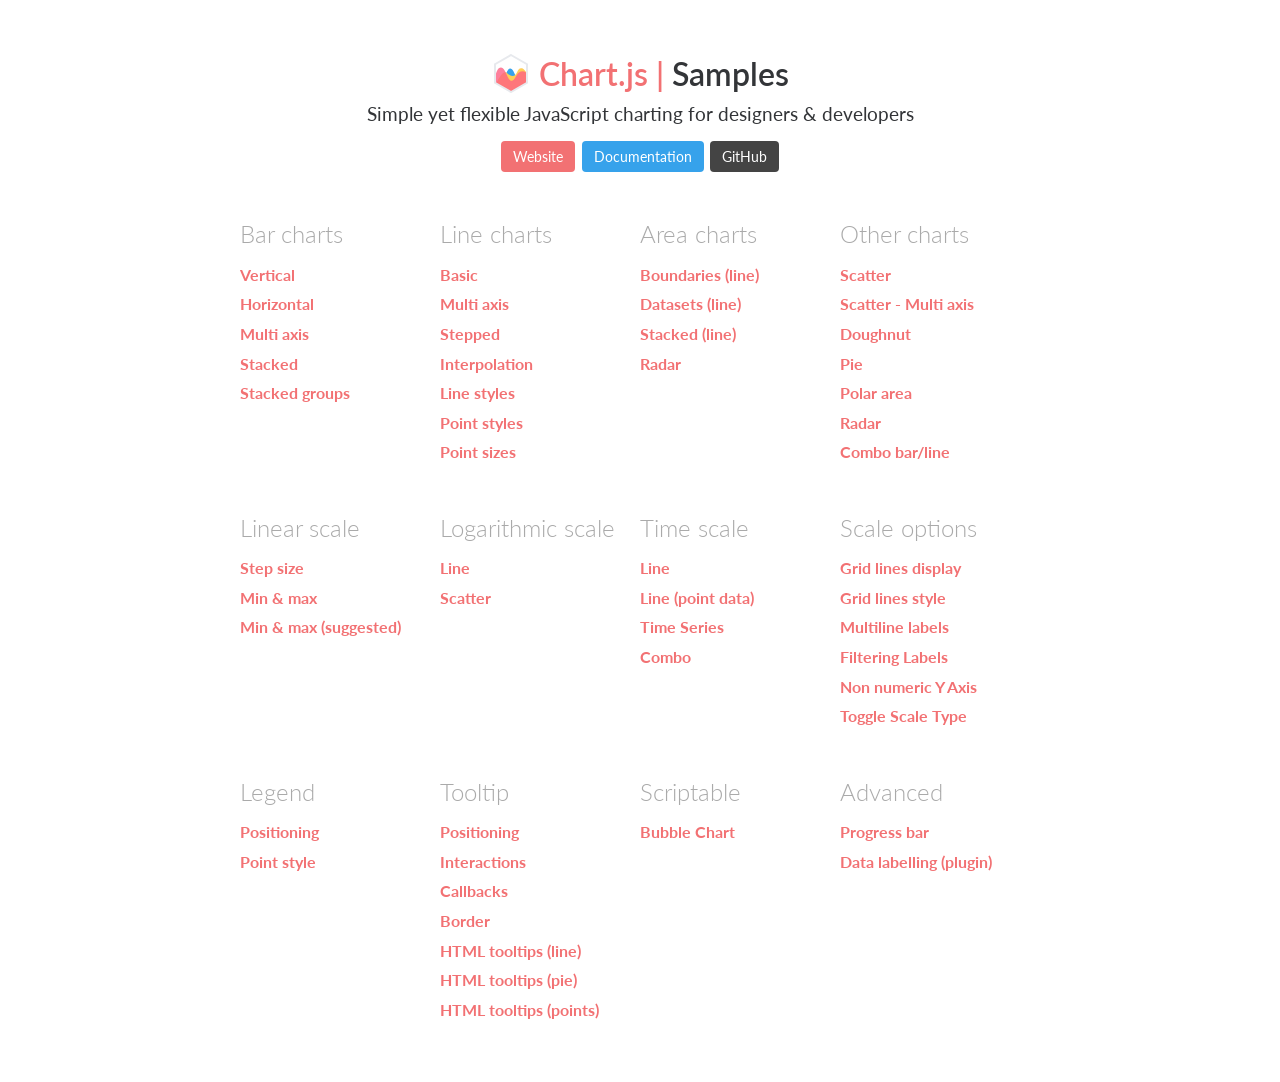
<file: Chartjs/samples/index.html>
<!DOCTYPE html>
<html lang="en-US">
<head>
	<meta charset="utf-8">
	<meta http-equiv="X-UA-Compatible" content="IE=Edge">
	<meta name="viewport" content="width=device-width, initial-scale=1">
	<link rel="stylesheet" type="text/css" href="style.css">
	<link rel="icon" href="favicon.ico">
	<script src="samples.js"></script>
	<script src="utils.js"></script>
	<title>Chart.js samples</title>
</head>
<body>
	<div class="content">
		<div class="header">
			<div class="chartjs-title">Samples</div>
			<div class="chartjs-caption">Simple yet flexible JavaScript charting for designers &amp; developers</div>
			<div class="chartjs-links">
				<a class="btn btn-chartjs" href="http://www.chartjs.org">Website</a>
				<a class="btn btn-docs" href="http://www.chartjs.org/docs">Documentation</a>
				<a class="btn btn-gh" href="https://github.com/chartjs/Chart.js">GitHub</a>
			</div>
		</div>

		<div id="categories" class="samples-categories"></div>
	</div>

	<script>
		function createCategory(item) {
			var el = document.createElement('div');
			el.className = 'samples-category';
			el.innerHTML =
				'<div class="title">' + item.title + '</div>' +
				'<div class="items"></div>';
			return el;
		}

		function createEntry(item) {
			var el = document.createElement('div');
			el.className = 'samples-entry';
			el.innerHTML = '<a class="title" href="' + item.path + '">' + item.title + '</a>';
			return el;
		}

		var categories = document.getElementById('categories');
		Samples.items.forEach(function(item) {
			var category = createCategory(item);
			var children = category.getElementsByClassName('items')[0];

			(item.items || []).forEach(function(item2) {
				children.appendChild(createEntry(item2));
			});

			categories.appendChild(category);
		});
	</script>
</body>
</html>
</file>
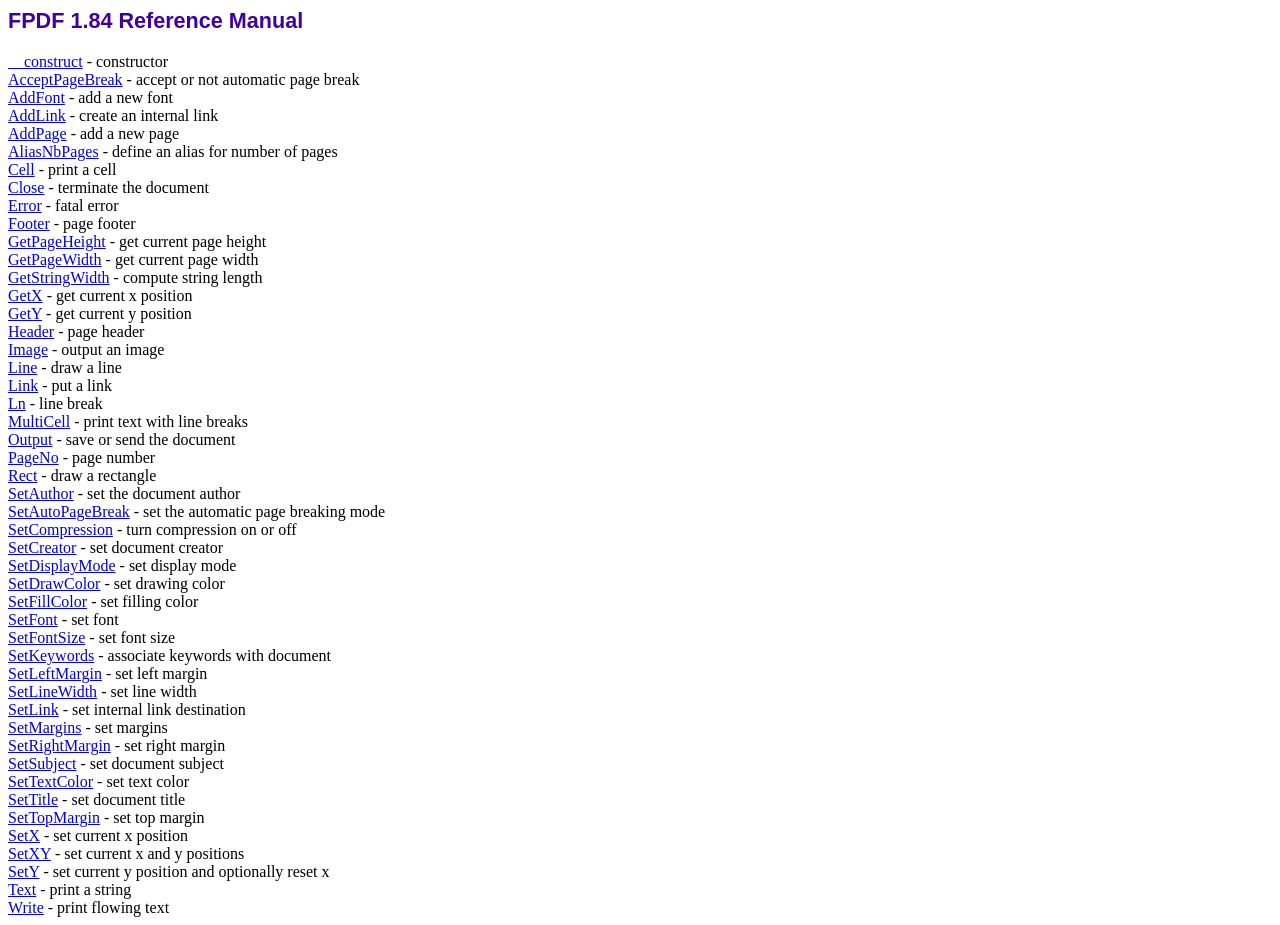
<file: library/doc/index.htm>
<!DOCTYPE html PUBLIC "-//W3C//DTD HTML 4.01 Transitional//EN">
<html>
<head>
<meta http-equiv="Content-Type" content="text/html; charset=ISO-8859-1">
<title>FPDF 1.84 Reference Manual</title>
<link type="text/css" rel="stylesheet" href="../fpdf.css">
</head>
<body>
<h1>FPDF 1.84 Reference Manual</h1>
<a href="__construct.htm">__construct</a> - constructor<br>
<a href="acceptpagebreak.htm">AcceptPageBreak</a> - accept or not automatic page break<br>
<a href="addfont.htm">AddFont</a> - add a new font<br>
<a href="addlink.htm">AddLink</a> - create an internal link<br>
<a href="addpage.htm">AddPage</a> - add a new page<br>
<a href="aliasnbpages.htm">AliasNbPages</a> - define an alias for number of pages<br>
<a href="cell.htm">Cell</a> - print a cell<br>
<a href="close.htm">Close</a> - terminate the document<br>
<a href="error.htm">Error</a> - fatal error<br>
<a href="footer.htm">Footer</a> - page footer<br>
<a href="getpageheight.htm">GetPageHeight</a> - get current page height<br>
<a href="getpagewidth.htm">GetPageWidth</a> - get current page width<br>
<a href="getstringwidth.htm">GetStringWidth</a> - compute string length<br>
<a href="getx.htm">GetX</a> - get current x position<br>
<a href="gety.htm">GetY</a> - get current y position<br>
<a href="header.htm">Header</a> - page header<br>
<a href="image.htm">Image</a> - output an image<br>
<a href="line.htm">Line</a> - draw a line<br>
<a href="link.htm">Link</a> - put a link<br>
<a href="ln.htm">Ln</a> - line break<br>
<a href="multicell.htm">MultiCell</a> - print text with line breaks<br>
<a href="output.htm">Output</a> - save or send the document<br>
<a href="pageno.htm">PageNo</a> - page number<br>
<a href="rect.htm">Rect</a> - draw a rectangle<br>
<a href="setauthor.htm">SetAuthor</a> - set the document author<br>
<a href="setautopagebreak.htm">SetAutoPageBreak</a> - set the automatic page breaking mode<br>
<a href="setcompression.htm">SetCompression</a> - turn compression on or off<br>
<a href="setcreator.htm">SetCreator</a> - set document creator<br>
<a href="setdisplaymode.htm">SetDisplayMode</a> - set display mode<br>
<a href="setdrawcolor.htm">SetDrawColor</a> - set drawing color<br>
<a href="setfillcolor.htm">SetFillColor</a> - set filling color<br>
<a href="setfont.htm">SetFont</a> - set font<br>
<a href="setfontsize.htm">SetFontSize</a> - set font size<br>
<a href="setkeywords.htm">SetKeywords</a> - associate keywords with document<br>
<a href="setleftmargin.htm">SetLeftMargin</a> - set left margin<br>
<a href="setlinewidth.htm">SetLineWidth</a> - set line width<br>
<a href="setlink.htm">SetLink</a> - set internal link destination<br>
<a href="setmargins.htm">SetMargins</a> - set margins<br>
<a href="setrightmargin.htm">SetRightMargin</a> - set right margin<br>
<a href="setsubject.htm">SetSubject</a> - set document subject<br>
<a href="settextcolor.htm">SetTextColor</a> - set text color<br>
<a href="settitle.htm">SetTitle</a> - set document title<br>
<a href="settopmargin.htm">SetTopMargin</a> - set top margin<br>
<a href="setx.htm">SetX</a> - set current x position<br>
<a href="setxy.htm">SetXY</a> - set current x and y positions<br>
<a href="sety.htm">SetY</a> - set current y position and optionally reset x<br>
<a href="text.htm">Text</a> - print a string<br>
<a href="write.htm">Write</a> - print flowing text<br>
</body>
</html>
</file>
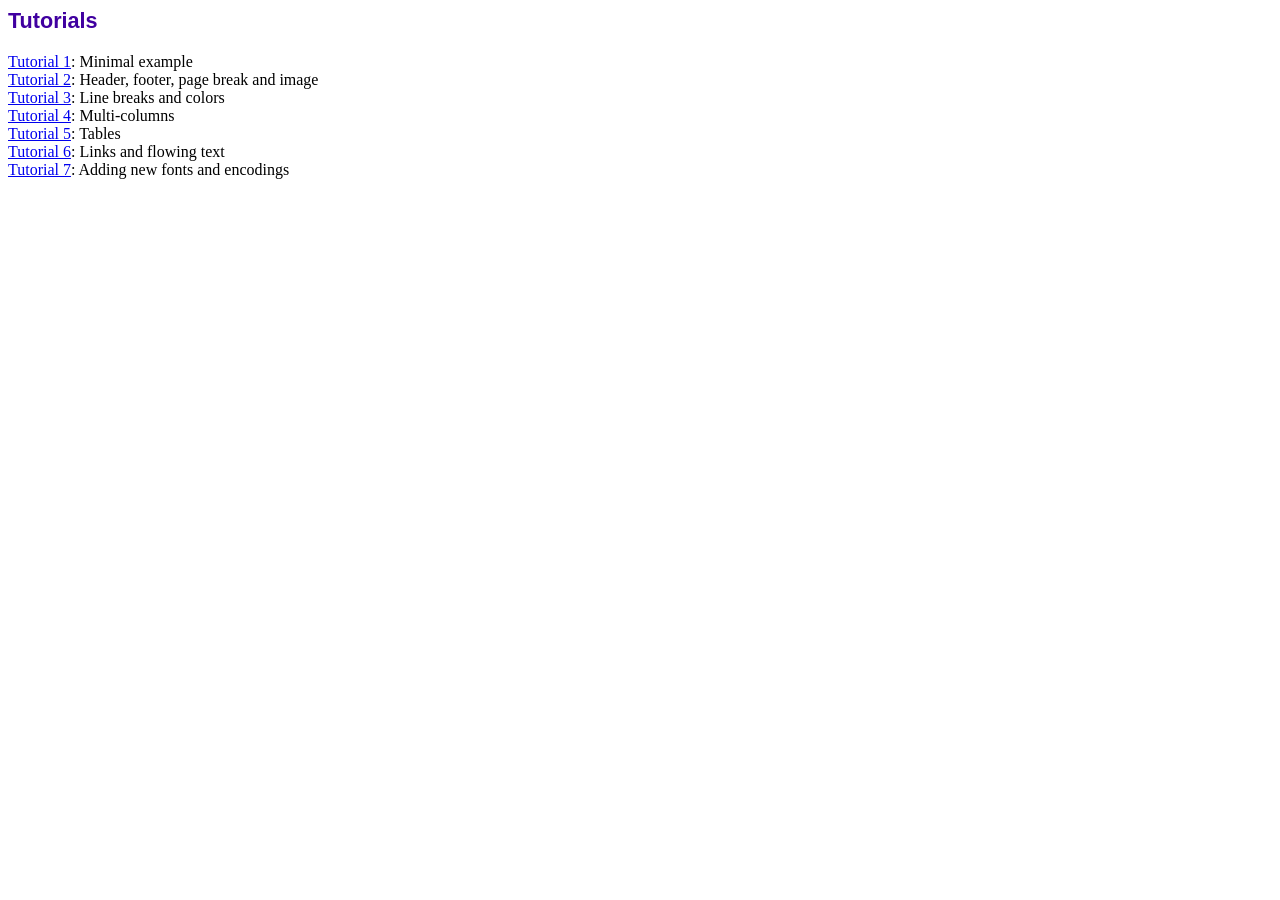
<file: library/tutorial/index.htm>
<!DOCTYPE html PUBLIC "-//W3C//DTD HTML 4.01 Transitional//EN">
<html>
<head>
<meta http-equiv="Content-Type" content="text/html; charset=ISO-8859-1">
<title>Tutorials</title>
<link type="text/css" rel="stylesheet" href="../fpdf.css">
</head>
<body>
<h1>Tutorials</h1>
<ul style="list-style-type:none; margin-left:0; padding-left:0">
<li><a href="tuto1.htm">Tutorial 1</a>: Minimal example</li>
<li><a href="tuto2.htm">Tutorial 2</a>: Header, footer, page break and image</li>
<li><a href="tuto3.htm">Tutorial 3</a>: Line breaks and colors</li>
<li><a href="tuto4.htm">Tutorial 4</a>: Multi-columns</li>
<li><a href="tuto5.htm">Tutorial 5</a>: Tables</li>
<li><a href="tuto6.htm">Tutorial 6</a>: Links and flowing text</li>
<li><a href="tuto7.htm">Tutorial 7</a>: Adding new fonts and encodings</li>
</ul>
</body>
</html>
</file>
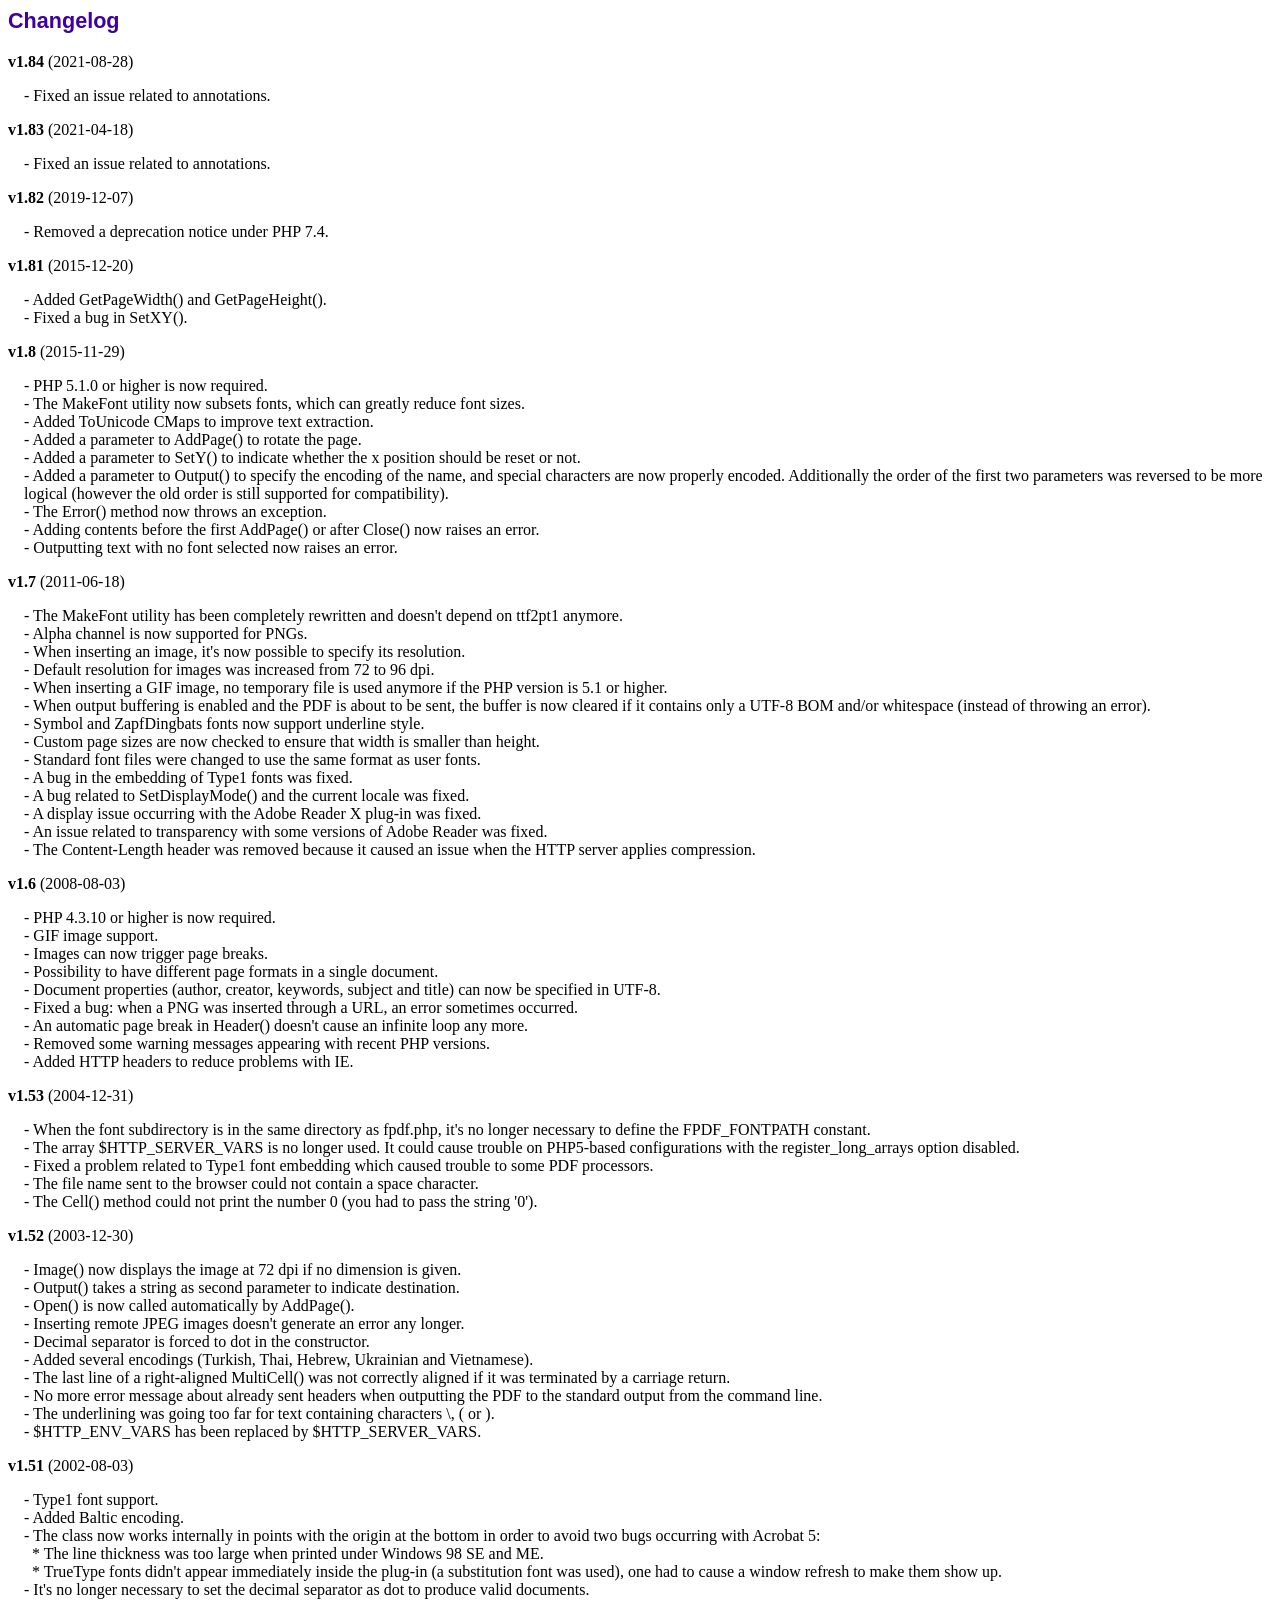
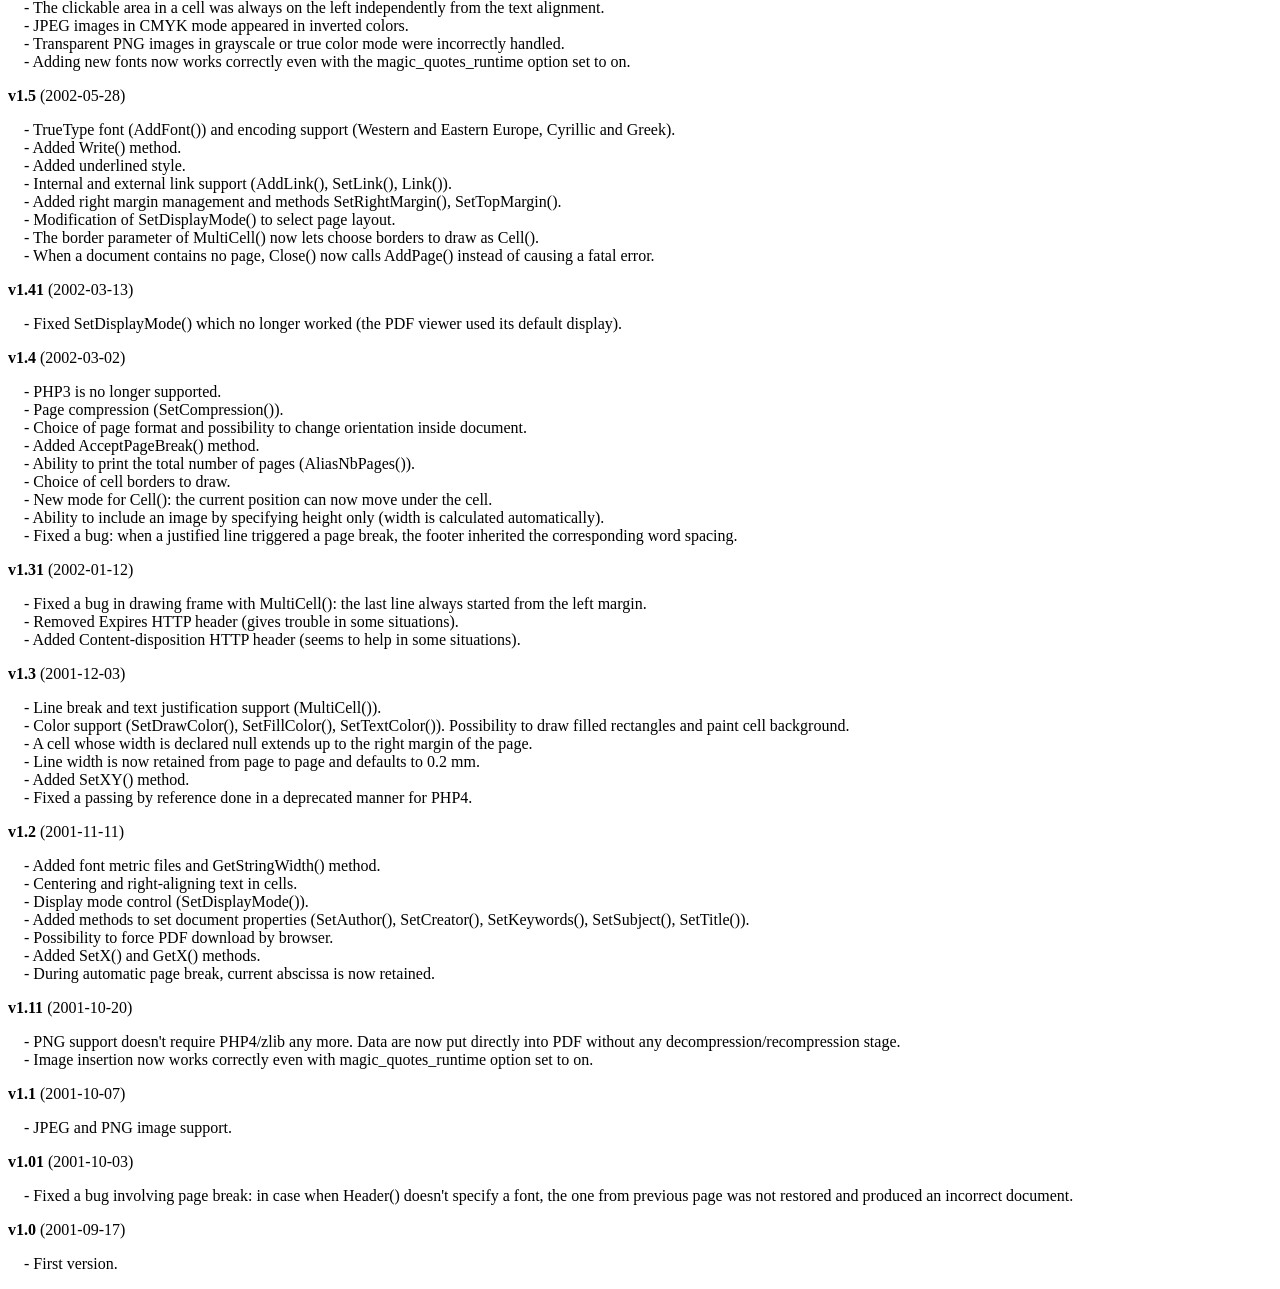
<file: library/changelog.htm>
<!DOCTYPE html PUBLIC "-//W3C//DTD HTML 4.01 Transitional//EN">
<html>
<head>
<meta http-equiv="Content-Type" content="text/html; charset=ISO-8859-1">
<title>Changelog</title>
<link type="text/css" rel="stylesheet" href="fpdf.css">
<style type="text/css">
dd {margin:1em 0 1em 1em}
</style>
</head>
<body>
<h1>Changelog</h1>
<dl>
<dt><strong>v1.84</strong> (2021-08-28)</dt>
<dd>
- Fixed an issue related to annotations.<br>
</dd>
<dt><strong>v1.83</strong> (2021-04-18)</dt>
<dd>
- Fixed an issue related to annotations.<br>
</dd>
<dt><strong>v1.82</strong> (2019-12-07)</dt>
<dd>
- Removed a deprecation notice under PHP 7.4.<br>
</dd>
<dt><strong>v1.81</strong> (2015-12-20)</dt>
<dd>
- Added GetPageWidth() and GetPageHeight().<br>
- Fixed a bug in SetXY().<br>
</dd>
<dt><strong>v1.8</strong> (2015-11-29)</dt>
<dd>
- PHP 5.1.0 or higher is now required.<br>
- The MakeFont utility now subsets fonts, which can greatly reduce font sizes.<br>
- Added ToUnicode CMaps to improve text extraction.<br>
- Added a parameter to AddPage() to rotate the page.<br>
- Added a parameter to SetY() to indicate whether the x position should be reset or not.<br>
- Added a parameter to Output() to specify the encoding of the name, and special characters are now properly encoded. Additionally the order of the first two parameters was reversed to be more logical (however the old order is still supported for compatibility).<br>
- The Error() method now throws an exception.<br>
- Adding contents before the first AddPage() or after Close() now raises an error.<br>
- Outputting text with no font selected now raises an error.<br>
</dd>
<dt><strong>v1.7</strong> (2011-06-18)</dt>
<dd>
- The MakeFont utility has been completely rewritten and doesn't depend on ttf2pt1 anymore.<br>
- Alpha channel is now supported for PNGs.<br>
- When inserting an image, it's now possible to specify its resolution.<br>
- Default resolution for images was increased from 72 to 96 dpi.<br>
- When inserting a GIF image, no temporary file is used anymore if the PHP version is 5.1 or higher.<br>
- When output buffering is enabled and the PDF is about to be sent, the buffer is now cleared if it contains only a UTF-8 BOM and/or whitespace (instead of throwing an error).<br>
- Symbol and ZapfDingbats fonts now support underline style.<br>
- Custom page sizes are now checked to ensure that width is smaller than height.<br>
- Standard font files were changed to use the same format as user fonts.<br>
- A bug in the embedding of Type1 fonts was fixed.<br>
- A bug related to SetDisplayMode() and the current locale was fixed.<br>
- A display issue occurring with the Adobe Reader X plug-in was fixed.<br>
- An issue related to transparency with some versions of Adobe Reader was fixed.<br>
- The Content-Length header was removed because it caused an issue when the HTTP server applies compression.<br>
</dd>
<dt><strong>v1.6</strong> (2008-08-03)</dt>
<dd>
- PHP 4.3.10 or higher is now required.<br>
- GIF image support.<br>
- Images can now trigger page breaks.<br>
- Possibility to have different page formats in a single document.<br>
- Document properties (author, creator, keywords, subject and title) can now be specified in UTF-8.<br>
- Fixed a bug: when a PNG was inserted through a URL, an error sometimes occurred.<br>
- An automatic page break in Header() doesn't cause an infinite loop any more.<br>
- Removed some warning messages appearing with recent PHP versions.<br>
- Added HTTP headers to reduce problems with IE.<br>
</dd>
<dt><strong>v1.53</strong> (2004-12-31)</dt>
<dd>
- When the font subdirectory is in the same directory as fpdf.php, it's no longer necessary to define the FPDF_FONTPATH constant.<br>
- The array $HTTP_SERVER_VARS is no longer used. It could cause trouble on PHP5-based configurations with the register_long_arrays option disabled.<br>
- Fixed a problem related to Type1 font embedding which caused trouble to some PDF processors.<br>
- The file name sent to the browser could not contain a space character.<br>
- The Cell() method could not print the number 0 (you had to pass the string '0').<br>
</dd>
<dt><strong>v1.52</strong> (2003-12-30)</dt>
<dd>
- Image() now displays the image at 72 dpi if no dimension is given.<br>
- Output() takes a string as second parameter to indicate destination.<br>
- Open() is now called automatically by AddPage().<br>
- Inserting remote JPEG images doesn't generate an error any longer.<br>
- Decimal separator is forced to dot in the constructor.<br>
- Added several encodings (Turkish, Thai, Hebrew, Ukrainian and Vietnamese).<br>
- The last line of a right-aligned MultiCell() was not correctly aligned if it was terminated by a carriage return.<br>
- No more error message about already sent headers when outputting the PDF to the standard output from the command line.<br>
- The underlining was going too far for text containing characters \, ( or ).<br>
- $HTTP_ENV_VARS has been replaced by $HTTP_SERVER_VARS.<br>
</dd>
<dt><strong>v1.51</strong> (2002-08-03)</dt>
<dd>
- Type1 font support.<br>
- Added Baltic encoding.<br>
- The class now works internally in points with the origin at the bottom in order to avoid two bugs occurring with Acrobat 5:<br>&nbsp;&nbsp;* The line thickness was too large when printed under Windows 98 SE and ME.<br>&nbsp;&nbsp;* TrueType fonts didn't appear immediately inside the plug-in (a substitution font was used), one had to cause a window refresh to make them show up.<br>
- It's no longer necessary to set the decimal separator as dot to produce valid documents.<br>
- The clickable area in a cell was always on the left independently from the text alignment.<br>
- JPEG images in CMYK mode appeared in inverted colors.<br>
- Transparent PNG images in grayscale or true color mode were incorrectly handled.<br>
- Adding new fonts now works correctly even with the magic_quotes_runtime option set to on.<br>
</dd>
<dt><strong>v1.5</strong> (2002-05-28)</dt>
<dd>
- TrueType font (AddFont()) and encoding support (Western and Eastern Europe, Cyrillic and Greek).<br>
- Added Write() method.<br>
- Added underlined style.<br>
- Internal and external link support (AddLink(), SetLink(), Link()).<br>
- Added right margin management and methods SetRightMargin(), SetTopMargin().<br>
- Modification of SetDisplayMode() to select page layout.<br>
- The border parameter of MultiCell() now lets choose borders to draw as Cell().<br>
- When a document contains no page, Close() now calls AddPage() instead of causing a fatal error.<br>
</dd>
<dt><strong>v1.41</strong> (2002-03-13)</dt>
<dd>
- Fixed SetDisplayMode() which no longer worked (the PDF viewer used its default display).<br>
</dd>
<dt><strong>v1.4</strong> (2002-03-02)</dt>
<dd>
- PHP3 is no longer supported.<br>
- Page compression (SetCompression()).<br>
- Choice of page format and possibility to change orientation inside document.<br>
- Added AcceptPageBreak() method.<br>
- Ability to print the total number of pages (AliasNbPages()).<br>
- Choice of cell borders to draw.<br>
- New mode for Cell(): the current position can now move under the cell.<br>
- Ability to include an image by specifying height only (width is calculated automatically).<br>
- Fixed a bug: when a justified line triggered a page break, the footer inherited the corresponding word spacing.<br>
</dd>
<dt><strong>v1.31</strong> (2002-01-12)</dt>
<dd>
- Fixed a bug in drawing frame with MultiCell(): the last line always started from the left margin.<br>
- Removed Expires HTTP header (gives trouble in some situations).<br>
- Added Content-disposition HTTP header (seems to help in some situations).<br>
</dd>
<dt><strong>v1.3</strong> (2001-12-03)</dt>
<dd>
- Line break and text justification support (MultiCell()).<br>
- Color support (SetDrawColor(), SetFillColor(), SetTextColor()). Possibility to draw filled rectangles and paint cell background.<br>
- A cell whose width is declared null extends up to the right margin of the page.<br>
- Line width is now retained from page to page and defaults to 0.2 mm.<br>
- Added SetXY() method.<br>
- Fixed a passing by reference done in a deprecated manner for PHP4.<br>
</dd>
<dt><strong>v1.2</strong> (2001-11-11)</dt>
<dd>
- Added font metric files and GetStringWidth() method.<br>
- Centering and right-aligning text in cells.<br>
- Display mode control (SetDisplayMode()).<br>
- Added methods to set document properties (SetAuthor(), SetCreator(), SetKeywords(), SetSubject(), SetTitle()).<br>
- Possibility to force PDF download by browser.<br>
- Added SetX() and GetX() methods.<br>
- During automatic page break, current abscissa is now retained.<br>
</dd>
<dt><strong>v1.11</strong> (2001-10-20)</dt>
<dd>
- PNG support doesn't require PHP4/zlib any more. Data are now put directly into PDF without any decompression/recompression stage.<br>
- Image insertion now works correctly even with magic_quotes_runtime option set to on.<br>
</dd>
<dt><strong>v1.1</strong> (2001-10-07)</dt>
<dd>
- JPEG and PNG image support.<br>
</dd>
<dt><strong>v1.01</strong> (2001-10-03)</dt>
<dd>
- Fixed a bug involving page break: in case when Header() doesn't specify a font, the one from previous page was not restored and produced an incorrect document.<br>
</dd>
<dt><strong>v1.0</strong> (2001-09-17)</dt>
<dd>
- First version.<br>
</dd>
</dl>
</body>
</html>
</file>
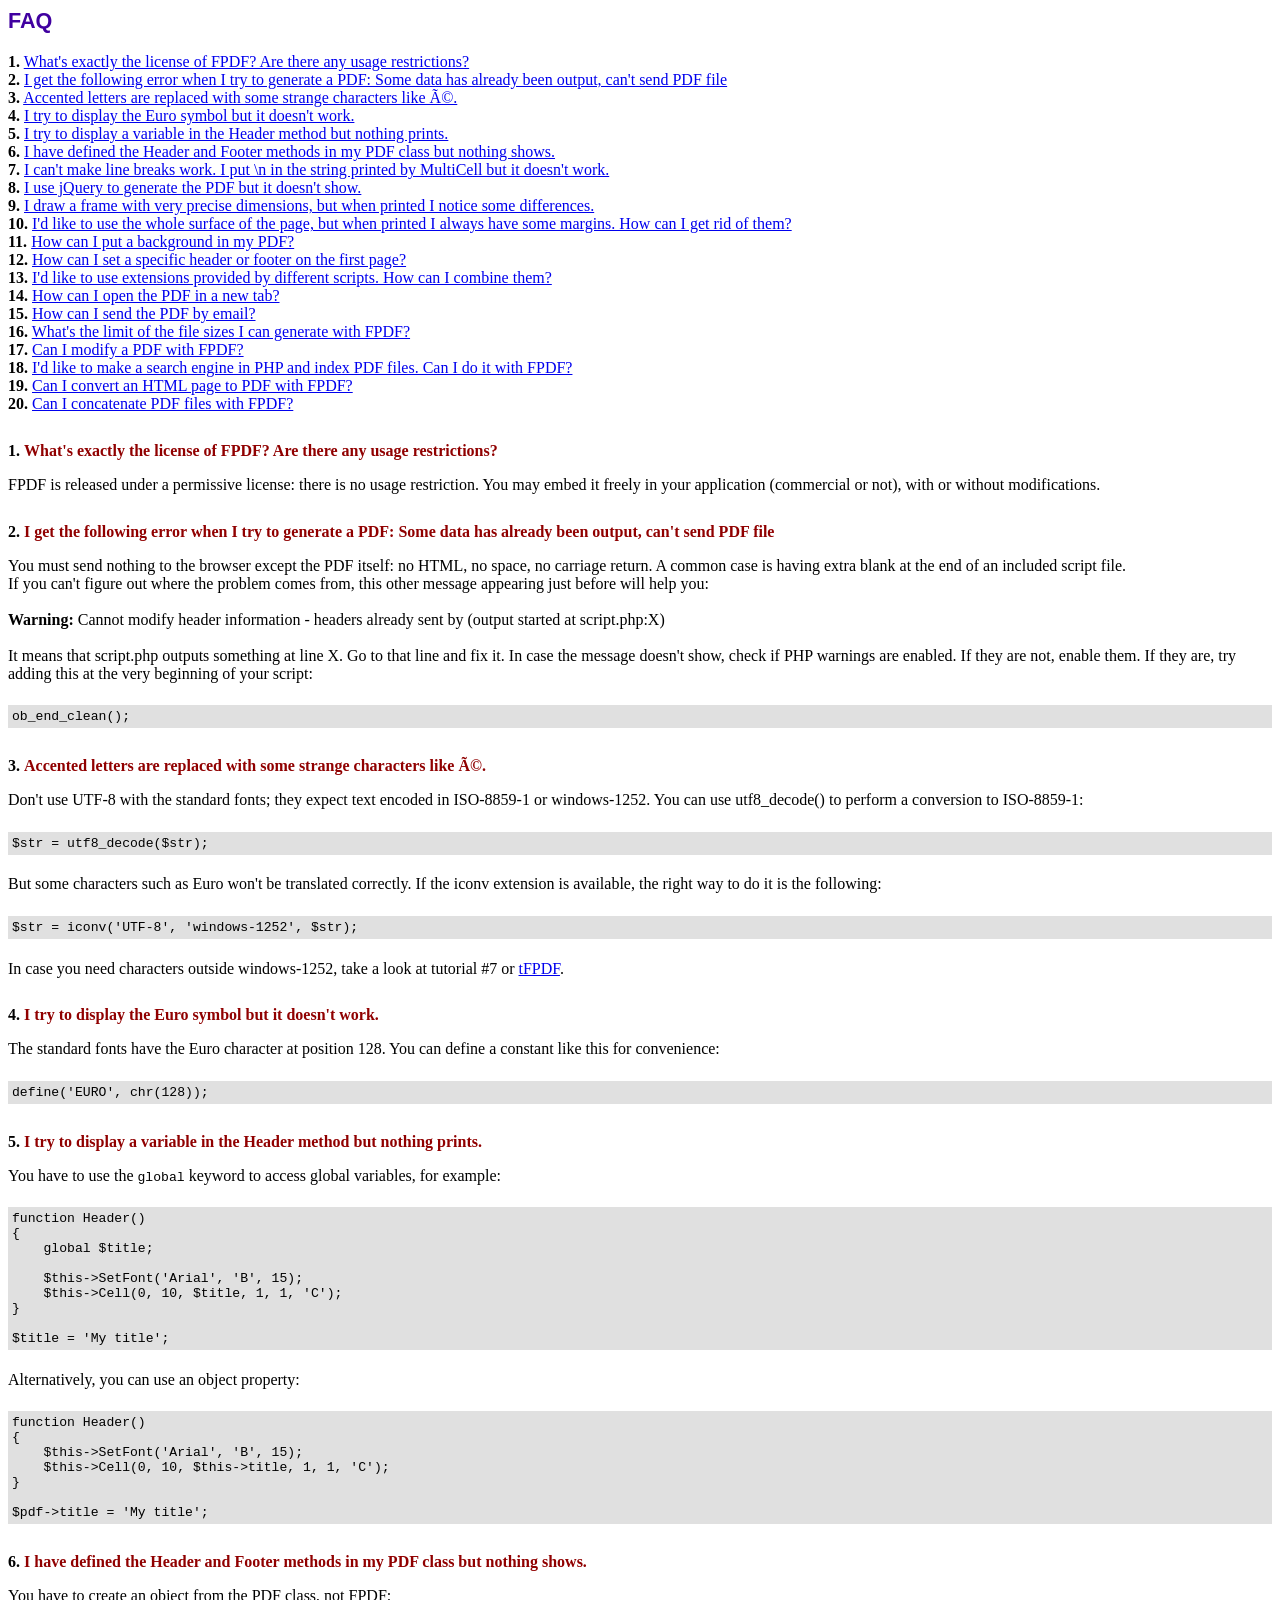
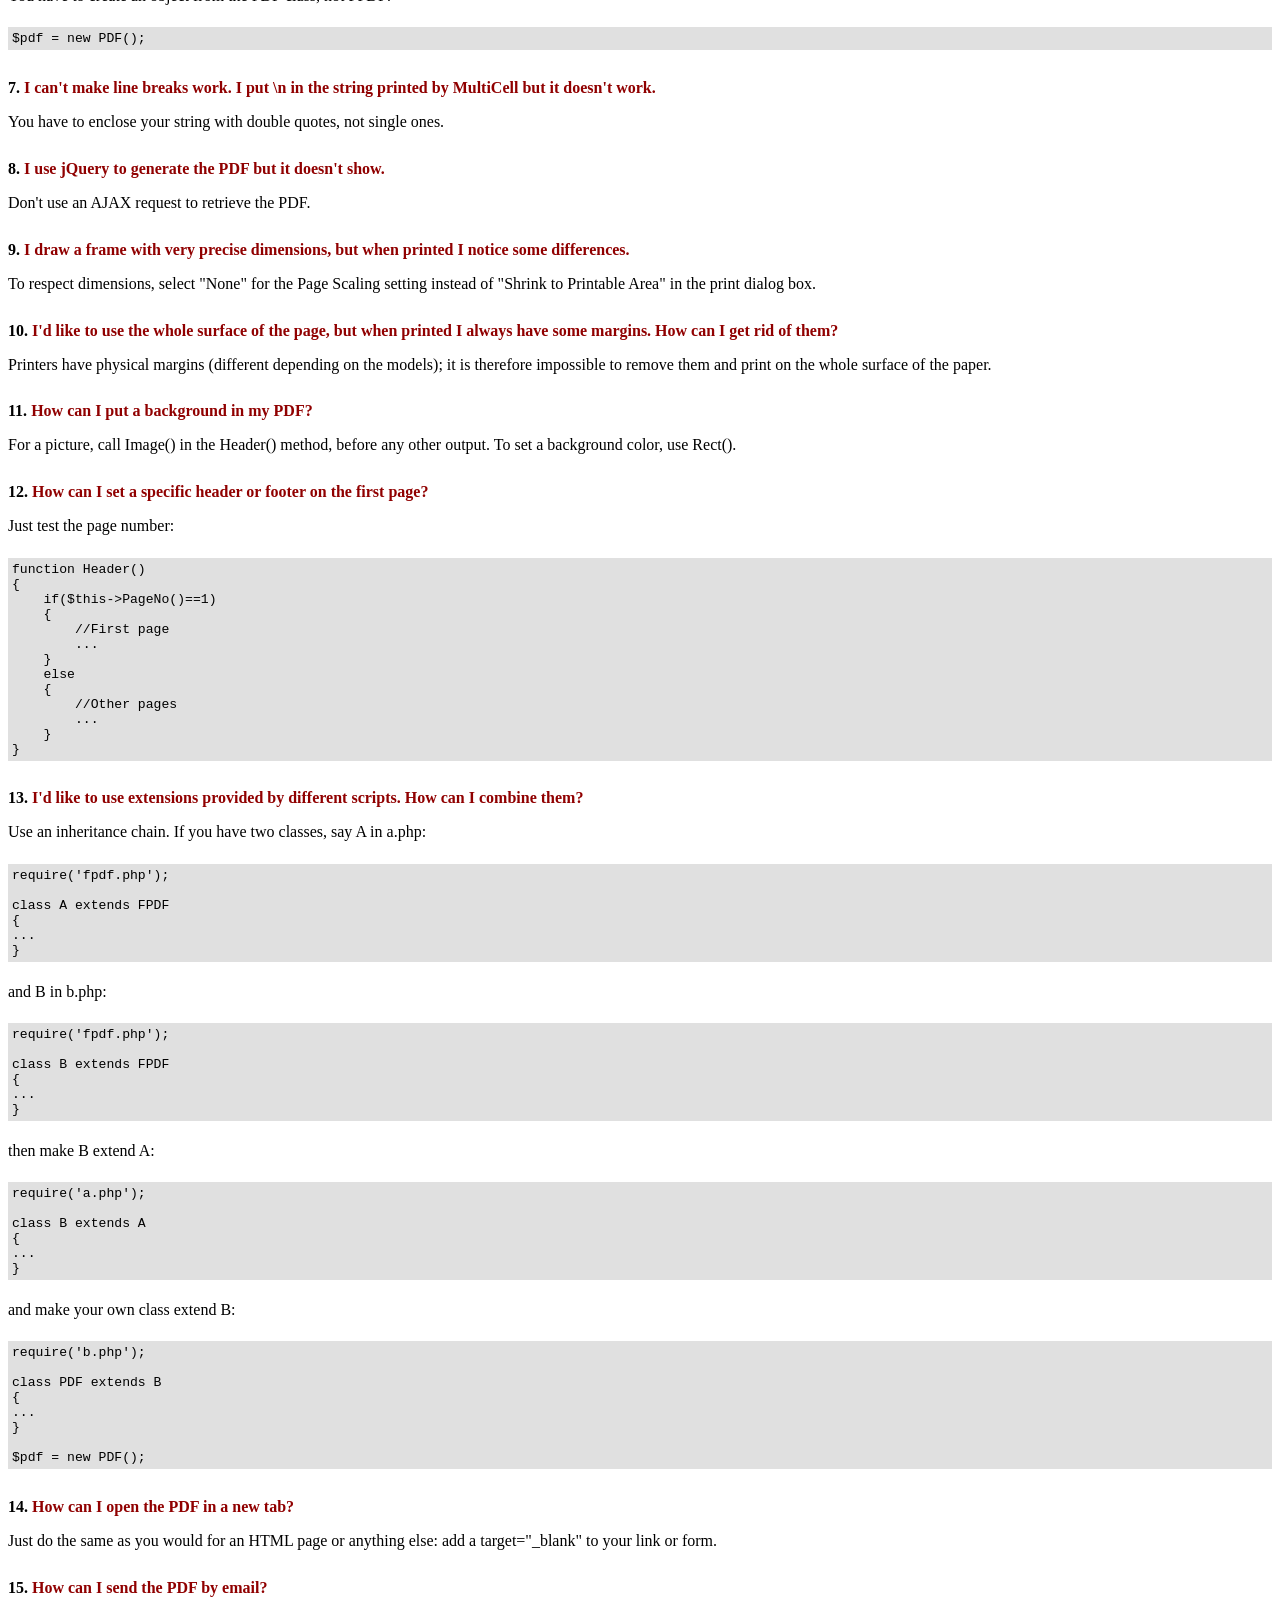
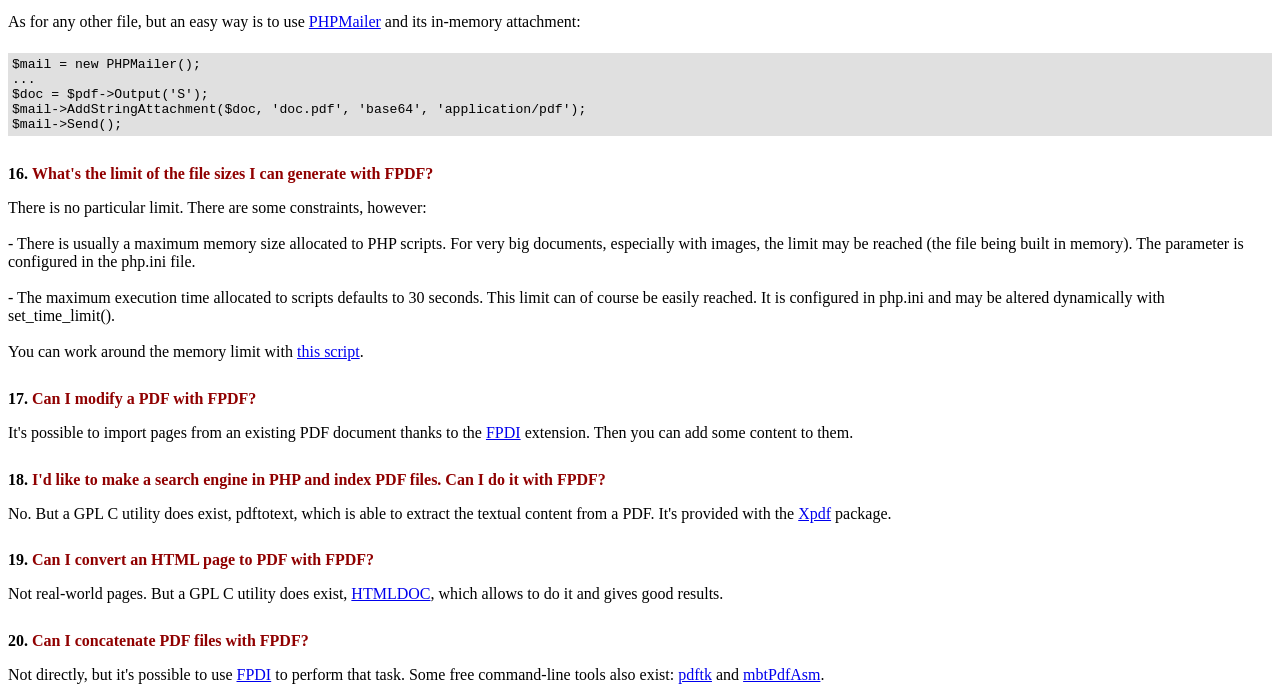
<file: library/FAQ.htm>
<!DOCTYPE html PUBLIC "-//W3C//DTD HTML 4.01 Transitional//EN">
<html>
<head>
<meta http-equiv="Content-Type" content="text/html; charset=ISO-8859-1">
<title>FAQ</title>
<link type="text/css" rel="stylesheet" href="fpdf.css">
<style type="text/css">
ul {list-style-type:none; margin:0; padding:0}
ul#answers li {margin-top:1.8em}
.question {font-weight:bold; color:#900000}
</style>
</head>
<body>
<h1>FAQ</h1>
<ul>
<li><b>1.</b> <a href='#q1'>What's exactly the license of FPDF? Are there any usage restrictions?</a></li>
<li><b>2.</b> <a href='#q2'>I get the following error when I try to generate a PDF: Some data has already been output, can't send PDF file</a></li>
<li><b>3.</b> <a href='#q3'>Accented letters are replaced with some strange characters like é.</a></li>
<li><b>4.</b> <a href='#q4'>I try to display the Euro symbol but it doesn't work.</a></li>
<li><b>5.</b> <a href='#q5'>I try to display a variable in the Header method but nothing prints.</a></li>
<li><b>6.</b> <a href='#q6'>I have defined the Header and Footer methods in my PDF class but nothing shows.</a></li>
<li><b>7.</b> <a href='#q7'>I can't make line breaks work. I put \n in the string printed by MultiCell but it doesn't work.</a></li>
<li><b>8.</b> <a href='#q8'>I use jQuery to generate the PDF but it doesn't show.</a></li>
<li><b>9.</b> <a href='#q9'>I draw a frame with very precise dimensions, but when printed I notice some differences.</a></li>
<li><b>10.</b> <a href='#q10'>I'd like to use the whole surface of the page, but when printed I always have some margins. How can I get rid of them?</a></li>
<li><b>11.</b> <a href='#q11'>How can I put a background in my PDF?</a></li>
<li><b>12.</b> <a href='#q12'>How can I set a specific header or footer on the first page?</a></li>
<li><b>13.</b> <a href='#q13'>I'd like to use extensions provided by different scripts. How can I combine them?</a></li>
<li><b>14.</b> <a href='#q14'>How can I open the PDF in a new tab?</a></li>
<li><b>15.</b> <a href='#q15'>How can I send the PDF by email?</a></li>
<li><b>16.</b> <a href='#q16'>What's the limit of the file sizes I can generate with FPDF?</a></li>
<li><b>17.</b> <a href='#q17'>Can I modify a PDF with FPDF?</a></li>
<li><b>18.</b> <a href='#q18'>I'd like to make a search engine in PHP and index PDF files. Can I do it with FPDF?</a></li>
<li><b>19.</b> <a href='#q19'>Can I convert an HTML page to PDF with FPDF?</a></li>
<li><b>20.</b> <a href='#q20'>Can I concatenate PDF files with FPDF?</a></li>
</ul>

<ul id='answers'>
<li id='q1'>
<p><b>1.</b> <span class='question'>What's exactly the license of FPDF? Are there any usage restrictions?</span></p>
FPDF is released under a permissive license: there is no usage restriction. You may embed it
freely in your application (commercial or not), with or without modifications.
</li>

<li id='q2'>
<p><b>2.</b> <span class='question'>I get the following error when I try to generate a PDF: Some data has already been output, can't send PDF file</span></p>
You must send nothing to the browser except the PDF itself: no HTML, no space, no carriage return. A common
case is having extra blank at the end of an included script file.<br>
If you can't figure out where the problem comes from, this other message appearing just before will help you:<br>
<br>
<b>Warning:</b> Cannot modify header information - headers already sent by (output started at script.php:X)<br>
<br>
It means that script.php outputs something at line X. Go to that line and fix it.
In case the message doesn't show, check if PHP warnings are enabled. If they are not, enable them. If they are,
try adding this at the very beginning of your script:
<div class="doc-source">
<pre><code>ob_end_clean();</code></pre>
</div>
</li>

<li id='q3'>
<p><b>3.</b> <span class='question'>Accented letters are replaced with some strange characters like é.</span></p>
Don't use UTF-8 with the standard fonts; they expect text encoded in ISO-8859-1 or windows-1252.
You can use utf8_decode() to perform a conversion to ISO-8859-1:
<div class="doc-source">
<pre><code>$str = utf8_decode($str);</code></pre>
</div>
But some characters such as Euro won't be translated correctly. If the iconv extension is available, the
right way to do it is the following:
<div class="doc-source">
<pre><code>$str = iconv('UTF-8', 'windows-1252', $str);</code></pre>
</div>
In case you need characters outside windows-1252, take a look at tutorial #7 or
<a href="http://www.fpdf.org/?go=script&amp;id=92" target="_blank">tFPDF</a>.
</li>

<li id='q4'>
<p><b>4.</b> <span class='question'>I try to display the Euro symbol but it doesn't work.</span></p>
The standard fonts have the Euro character at position 128. You can define a constant like this
for convenience:
<div class="doc-source">
<pre><code>define('EURO', chr(128));</code></pre>
</div>
</li>

<li id='q5'>
<p><b>5.</b> <span class='question'>I try to display a variable in the Header method but nothing prints.</span></p>
You have to use the <code>global</code> keyword to access global variables, for example:
<div class="doc-source">
<pre><code>function Header()
{
    global $title;

    $this-&gt;SetFont('Arial', 'B', 15);
    $this-&gt;Cell(0, 10, $title, 1, 1, 'C');
}

$title = 'My title';</code></pre>
</div>
Alternatively, you can use an object property:
<div class="doc-source">
<pre><code>function Header()
{
    $this-&gt;SetFont('Arial', 'B', 15);
    $this-&gt;Cell(0, 10, $this-&gt;title, 1, 1, 'C');
}

$pdf-&gt;title = 'My title';</code></pre>
</div>
</li>

<li id='q6'>
<p><b>6.</b> <span class='question'>I have defined the Header and Footer methods in my PDF class but nothing shows.</span></p>
You have to create an object from the PDF class, not FPDF:
<div class="doc-source">
<pre><code>$pdf = new PDF();</code></pre>
</div>
</li>

<li id='q7'>
<p><b>7.</b> <span class='question'>I can't make line breaks work. I put \n in the string printed by MultiCell but it doesn't work.</span></p>
You have to enclose your string with double quotes, not single ones.
</li>

<li id='q8'>
<p><b>8.</b> <span class='question'>I use jQuery to generate the PDF but it doesn't show.</span></p>
Don't use an AJAX request to retrieve the PDF.
</li>

<li id='q9'>
<p><b>9.</b> <span class='question'>I draw a frame with very precise dimensions, but when printed I notice some differences.</span></p>
To respect dimensions, select "None" for the Page Scaling setting instead of "Shrink to Printable Area" in the print dialog box.
</li>

<li id='q10'>
<p><b>10.</b> <span class='question'>I'd like to use the whole surface of the page, but when printed I always have some margins. How can I get rid of them?</span></p>
Printers have physical margins (different depending on the models); it is therefore impossible to remove
them and print on the whole surface of the paper.
</li>

<li id='q11'>
<p><b>11.</b> <span class='question'>How can I put a background in my PDF?</span></p>
For a picture, call Image() in the Header() method, before any other output. To set a background color, use Rect().
</li>

<li id='q12'>
<p><b>12.</b> <span class='question'>How can I set a specific header or footer on the first page?</span></p>
Just test the page number:
<div class="doc-source">
<pre><code>function Header()
{
    if($this-&gt;PageNo()==1)
    {
        //First page
        ...
    }
    else
    {
        //Other pages
        ...
    }
}</code></pre>
</div>
</li>

<li id='q13'>
<p><b>13.</b> <span class='question'>I'd like to use extensions provided by different scripts. How can I combine them?</span></p>
Use an inheritance chain. If you have two classes, say A in a.php:
<div class="doc-source">
<pre><code>require('fpdf.php');

class A extends FPDF
{
...
}</code></pre>
</div>
and B in b.php:
<div class="doc-source">
<pre><code>require('fpdf.php');

class B extends FPDF
{
...
}</code></pre>
</div>
then make B extend A:
<div class="doc-source">
<pre><code>require('a.php');

class B extends A
{
...
}</code></pre>
</div>
and make your own class extend B:
<div class="doc-source">
<pre><code>require('b.php');

class PDF extends B
{
...
}

$pdf = new PDF();</code></pre>
</div>
</li>

<li id='q14'>
<p><b>14.</b> <span class='question'>How can I open the PDF in a new tab?</span></p>
Just do the same as you would for an HTML page or anything else: add a target="_blank" to your link or form.
</li>

<li id='q15'>
<p><b>15.</b> <span class='question'>How can I send the PDF by email?</span></p>
As for any other file, but an easy way is to use <a href="https://github.com/PHPMailer/PHPMailer" target="_blank">PHPMailer</a> and
its in-memory attachment:
<div class="doc-source">
<pre><code>$mail = new PHPMailer();
...
$doc = $pdf-&gt;Output('S');
$mail-&gt;AddStringAttachment($doc, 'doc.pdf', 'base64', 'application/pdf');
$mail-&gt;Send();</code></pre>
</div>
</li>

<li id='q16'>
<p><b>16.</b> <span class='question'>What's the limit of the file sizes I can generate with FPDF?</span></p>
There is no particular limit. There are some constraints, however:
<br>
<br>
- There is usually a maximum memory size allocated to PHP scripts. For very big documents,
especially with images, the limit may be reached (the file being built in memory). The
parameter is configured in the php.ini file.
<br>
<br>
- The maximum execution time allocated to scripts defaults to 30 seconds. This limit can of course
be easily reached. It is configured in php.ini and may be altered dynamically with set_time_limit().
<br>
<br>
You can work around the memory limit with <a href="http://www.fpdf.org/?go=script&amp;id=76" target="_blank">this script</a>.
</li>

<li id='q17'>
<p><b>17.</b> <span class='question'>Can I modify a PDF with FPDF?</span></p>
It's possible to import pages from an existing PDF document thanks to the
<a href="https://www.setasign.com/products/fpdi/about/" target="_blank">FPDI</a> extension.
Then you can add some content to them.
</li>

<li id='q18'>
<p><b>18.</b> <span class='question'>I'd like to make a search engine in PHP and index PDF files. Can I do it with FPDF?</span></p>
No. But a GPL C utility does exist, pdftotext, which is able to extract the textual content from a PDF.
It's provided with the <a href="https://www.xpdfreader.com" target="_blank">Xpdf</a> package.
</li>

<li id='q19'>
<p><b>19.</b> <span class='question'>Can I convert an HTML page to PDF with FPDF?</span></p>
Not real-world pages. But a GPL C utility does exist, <a href="https://www.msweet.org/htmldoc/" target="_blank">HTMLDOC</a>,
which allows to do it and gives good results.
</li>

<li id='q20'>
<p><b>20.</b> <span class='question'>Can I concatenate PDF files with FPDF?</span></p>
Not directly, but it's possible to use <a href="https://www.setasign.com/products/fpdi/demos/concatenate-fake/" target="_blank">FPDI</a>
to perform that task. Some free command-line tools also exist:
<a href="https://www.pdflabs.com/tools/pdftk-the-pdf-toolkit/" target="_blank">pdftk</a> and
<a href="http://thierry.schmit.free.fr/spip/spip.php?article15" target="_blank">mbtPdfAsm</a>.
</li>
</ul>
</body>
</html>
</file>
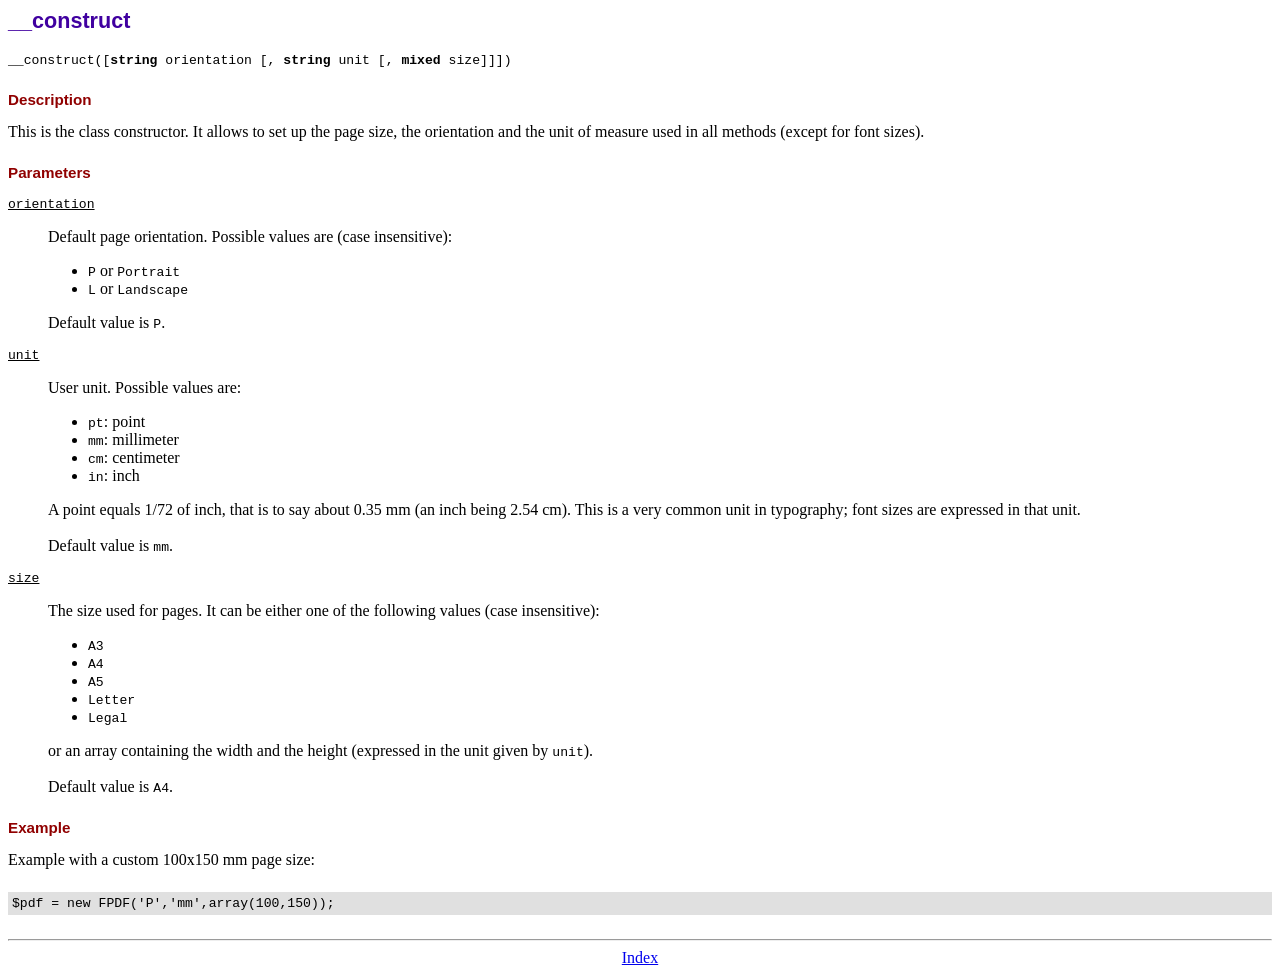
<file: library/doc/__construct.htm>
<!DOCTYPE html PUBLIC "-//W3C//DTD HTML 4.01 Transitional//EN">
<html>
<head>
<meta http-equiv="Content-Type" content="text/html; charset=ISO-8859-1">
<title>__construct</title>
<link type="text/css" rel="stylesheet" href="../fpdf.css">
</head>
<body>
<h1>__construct</h1>
<code>__construct([<b>string</b> orientation [, <b>string</b> unit [, <b>mixed</b> size]]])</code>
<h2>Description</h2>
This is the class constructor. It allows to set up the page size, the orientation and the
unit of measure used in all methods (except for font sizes).
<h2>Parameters</h2>
<dl class="param">
<dt><code>orientation</code></dt>
<dd>
Default page orientation. Possible values are (case insensitive):
<ul>
<li><code>P</code> or <code>Portrait</code></li>
<li><code>L</code> or <code>Landscape</code></li>
</ul>
Default value is <code>P</code>.
</dd>
<dt><code>unit</code></dt>
<dd>
User unit. Possible values are:
<ul>
<li><code>pt</code>: point</li>
<li><code>mm</code>: millimeter</li>
<li><code>cm</code>: centimeter</li>
<li><code>in</code>: inch</li>
</ul>
A point equals 1/72 of inch, that is to say about 0.35 mm (an inch being 2.54 cm). This
is a very common unit in typography; font sizes are expressed in that unit.
<br>
<br>
Default value is <code>mm</code>.
</dd>
<dt><code>size</code></dt>
<dd>
The size used for pages. It can be either one of the following values (case insensitive):
<ul>
<li><code>A3</code></li>
<li><code>A4</code></li>
<li><code>A5</code></li>
<li><code>Letter</code></li>
<li><code>Legal</code></li>
</ul>
or an array containing the width and the height (expressed in the unit given by <code>unit</code>).<br>
<br>
Default value is <code>A4</code>.
</dd>
</dl>
<h2>Example</h2>
Example with a custom 100x150 mm page size:
<div class="doc-source">
<pre><code>$pdf = new FPDF('P','mm',array(100,150));</code></pre>
</div>
<hr style="margin-top:1.5em">
<div style="text-align:center"><a href="index.htm">Index</a></div>
</body>
</html>
</file>
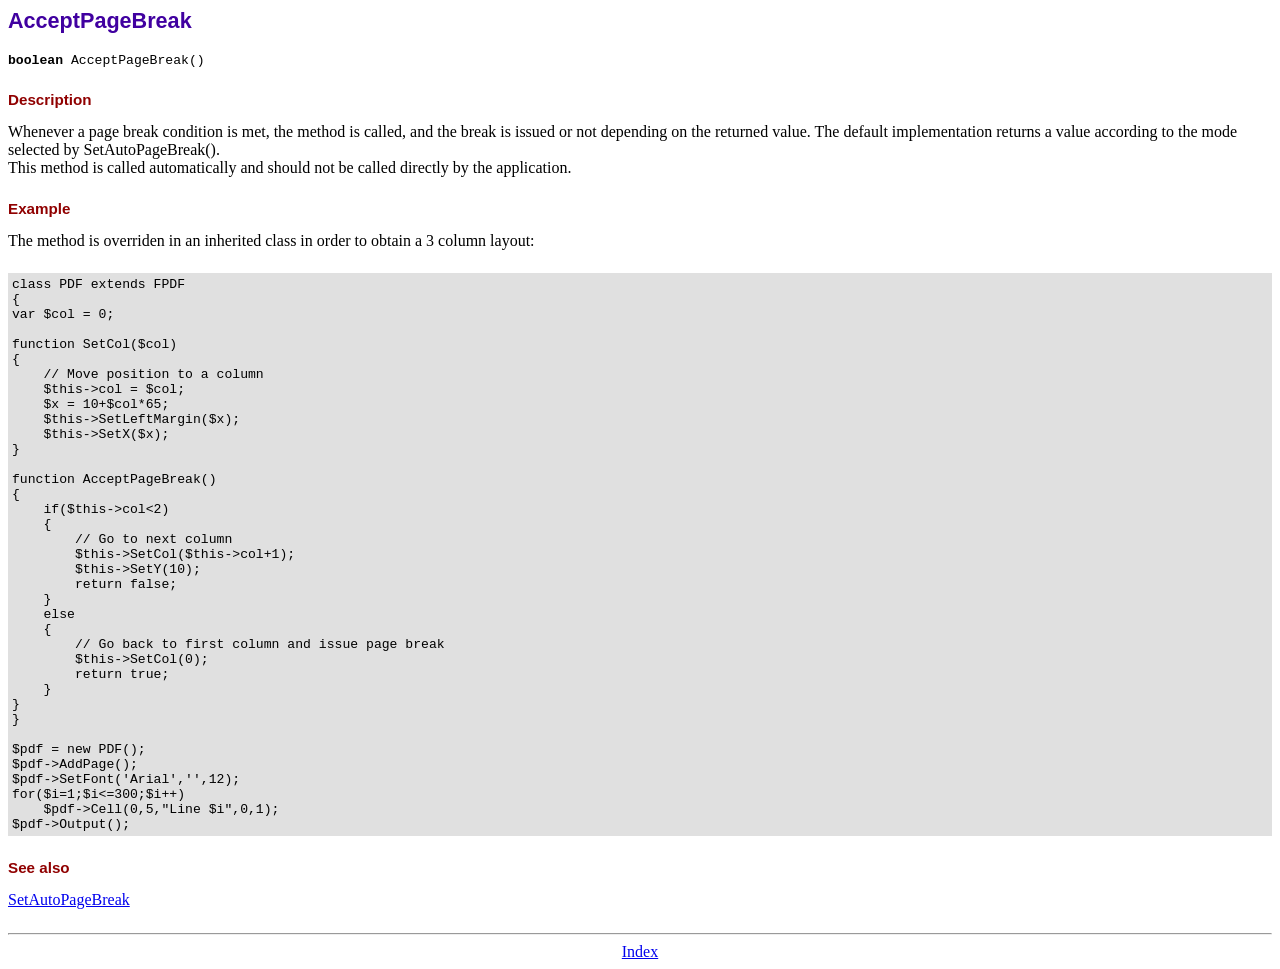
<file: library/doc/acceptpagebreak.htm>
<!DOCTYPE html PUBLIC "-//W3C//DTD HTML 4.01 Transitional//EN">
<html>
<head>
<meta http-equiv="Content-Type" content="text/html; charset=ISO-8859-1">
<title>AcceptPageBreak</title>
<link type="text/css" rel="stylesheet" href="../fpdf.css">
</head>
<body>
<h1>AcceptPageBreak</h1>
<code><b>boolean</b> AcceptPageBreak()</code>
<h2>Description</h2>
Whenever a page break condition is met, the method is called, and the break is issued or not
depending on the returned value. The default implementation returns a value according to the
mode selected by SetAutoPageBreak().
<br>
This method is called automatically and should not be called directly by the application.
<h2>Example</h2>
The method is overriden in an inherited class in order to obtain a 3 column layout:
<div class="doc-source">
<pre><code>class PDF extends FPDF
{
var $col = 0;

function SetCol($col)
{
    // Move position to a column
    $this-&gt;col = $col;
    $x = 10+$col*65;
    $this-&gt;SetLeftMargin($x);
    $this-&gt;SetX($x);
}

function AcceptPageBreak()
{
    if($this-&gt;col&lt;2)
    {
        // Go to next column
        $this-&gt;SetCol($this-&gt;col+1);
        $this-&gt;SetY(10);
        return false;
    }
    else
    {
        // Go back to first column and issue page break
        $this-&gt;SetCol(0);
        return true;
    }
}
}

$pdf = new PDF();
$pdf-&gt;AddPage();
$pdf-&gt;SetFont('Arial','',12);
for($i=1;$i&lt;=300;$i++)
    $pdf-&gt;Cell(0,5,"Line $i",0,1);
$pdf-&gt;Output();</code></pre>
</div>
<h2>See also</h2>
<a href="setautopagebreak.htm">SetAutoPageBreak</a>
<hr style="margin-top:1.5em">
<div style="text-align:center"><a href="index.htm">Index</a></div>
</body>
</html>
</file>
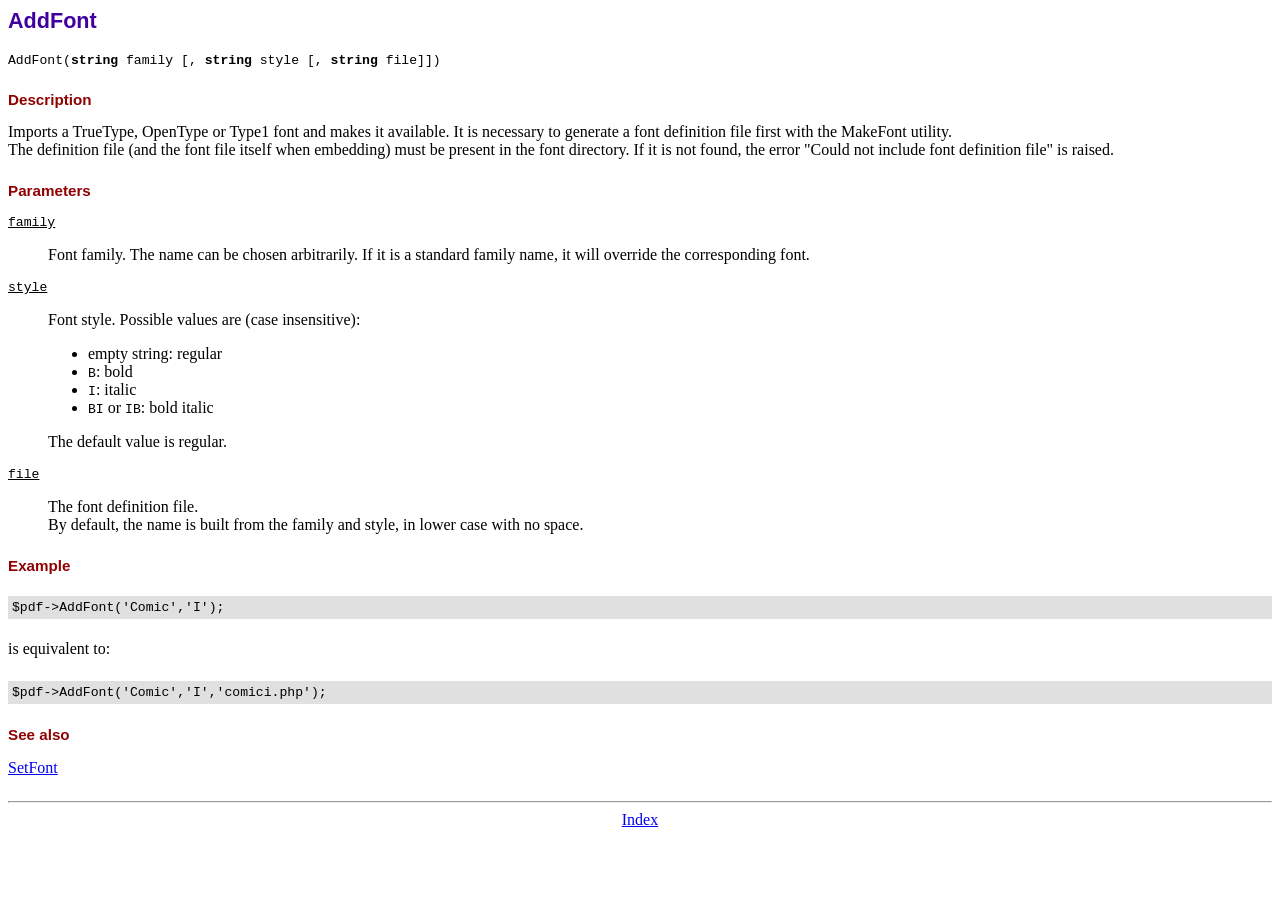
<file: library/doc/addfont.htm>
<!DOCTYPE html PUBLIC "-//W3C//DTD HTML 4.01 Transitional//EN">
<html>
<head>
<meta http-equiv="Content-Type" content="text/html; charset=ISO-8859-1">
<title>AddFont</title>
<link type="text/css" rel="stylesheet" href="../fpdf.css">
</head>
<body>
<h1>AddFont</h1>
<code>AddFont(<b>string</b> family [, <b>string</b> style [, <b>string</b> file]])</code>
<h2>Description</h2>
Imports a TrueType, OpenType or Type1 font and makes it available. It is necessary to generate a font
definition file first with the MakeFont utility.
<br>
The definition file (and the font file itself when embedding) must be present in the font directory.
If it is not found, the error "Could not include font definition file" is raised.
<h2>Parameters</h2>
<dl class="param">
<dt><code>family</code></dt>
<dd>
Font family. The name can be chosen arbitrarily. If it is a standard family name, it will
override the corresponding font.
</dd>
<dt><code>style</code></dt>
<dd>
Font style. Possible values are (case insensitive):
<ul>
<li>empty string: regular</li>
<li><code>B</code>: bold</li>
<li><code>I</code>: italic</li>
<li><code>BI</code> or <code>IB</code>: bold italic</li>
</ul>
The default value is regular.
</dd>
<dt><code>file</code></dt>
<dd>
The font definition file.
<br>
By default, the name is built from the family and style, in lower case with no space.
</dd>
</dl>
<h2>Example</h2>
<div class="doc-source">
<pre><code>$pdf-&gt;AddFont('Comic','I');</code></pre>
</div>
is equivalent to:
<div class="doc-source">
<pre><code>$pdf-&gt;AddFont('Comic','I','comici.php');</code></pre>
</div>
<h2>See also</h2>
<a href="setfont.htm">SetFont</a>
<hr style="margin-top:1.5em">
<div style="text-align:center"><a href="index.htm">Index</a></div>
</body>
</html>
</file>
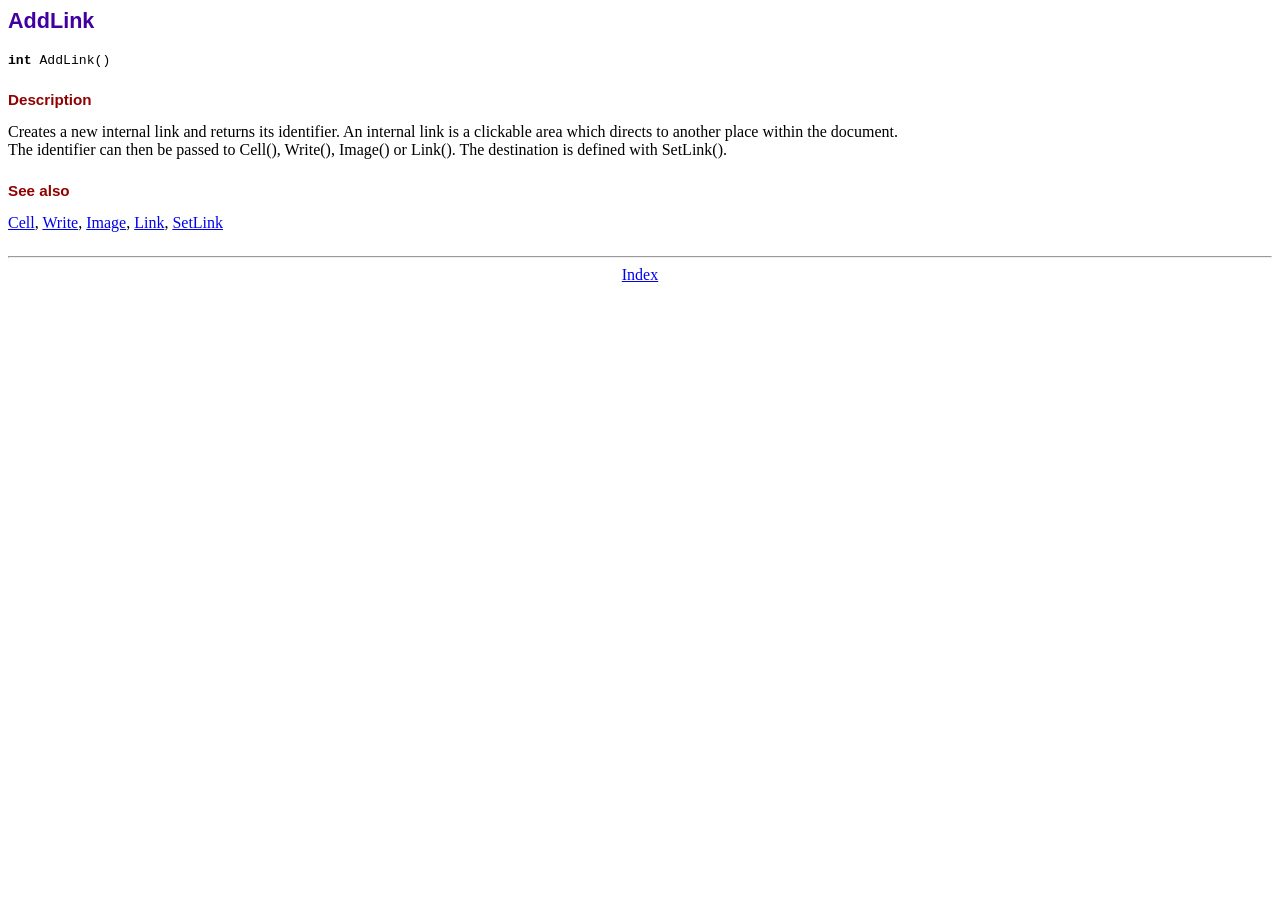
<file: library/doc/addlink.htm>
<!DOCTYPE html PUBLIC "-//W3C//DTD HTML 4.01 Transitional//EN">
<html>
<head>
<meta http-equiv="Content-Type" content="text/html; charset=ISO-8859-1">
<title>AddLink</title>
<link type="text/css" rel="stylesheet" href="../fpdf.css">
</head>
<body>
<h1>AddLink</h1>
<code><b>int</b> AddLink()</code>
<h2>Description</h2>
Creates a new internal link and returns its identifier. An internal link is a clickable area
which directs to another place within the document.
<br>
The identifier can then be passed to Cell(), Write(), Image() or Link(). The destination is
defined with SetLink().
<h2>See also</h2>
<a href="cell.htm">Cell</a>,
<a href="write.htm">Write</a>,
<a href="image.htm">Image</a>,
<a href="link.htm">Link</a>,
<a href="setlink.htm">SetLink</a>
<hr style="margin-top:1.5em">
<div style="text-align:center"><a href="index.htm">Index</a></div>
</body>
</html>
</file>
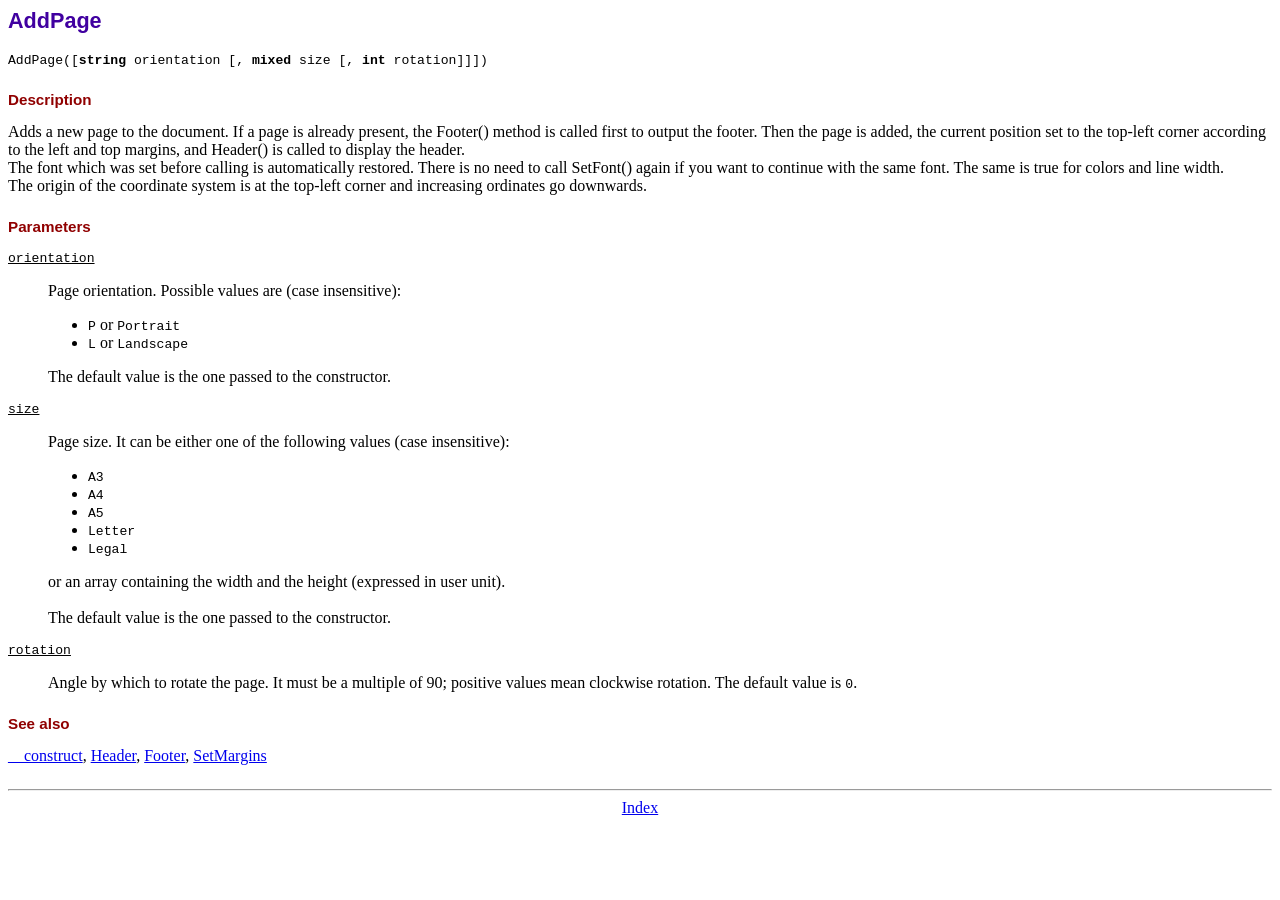
<file: library/doc/addpage.htm>
<!DOCTYPE html PUBLIC "-//W3C//DTD HTML 4.01 Transitional//EN">
<html>
<head>
<meta http-equiv="Content-Type" content="text/html; charset=ISO-8859-1">
<title>AddPage</title>
<link type="text/css" rel="stylesheet" href="../fpdf.css">
</head>
<body>
<h1>AddPage</h1>
<code>AddPage([<b>string</b> orientation [, <b>mixed</b> size [, <b>int</b> rotation]]])</code>
<h2>Description</h2>
Adds a new page to the document. If a page is already present, the Footer() method is called
first to output the footer. Then the page is added, the current position set to the top-left
corner according to the left and top margins, and Header() is called to display the header.
<br>
The font which was set before calling is automatically restored. There is no need to call
SetFont() again if you want to continue with the same font. The same is true for colors and
line width.
<br>
The origin of the coordinate system is at the top-left corner and increasing ordinates go
downwards.
<h2>Parameters</h2>
<dl class="param">
<dt><code>orientation</code></dt>
<dd>
Page orientation. Possible values are (case insensitive):
<ul>
<li><code>P</code> or <code>Portrait</code></li>
<li><code>L</code> or <code>Landscape</code></li>
</ul>
The default value is the one passed to the constructor.
</dd>
<dt><code>size</code></dt>
<dd>
Page size. It can be either one of the following values (case insensitive):
<ul>
<li><code>A3</code></li>
<li><code>A4</code></li>
<li><code>A5</code></li>
<li><code>Letter</code></li>
<li><code>Legal</code></li>
</ul>
or an array containing the width and the height (expressed in user unit).<br>
<br>
The default value is the one passed to the constructor.
</dd>
<dt><code>rotation</code></dt>
<dd>
Angle by which to rotate the page. It must be a multiple of 90; positive values
mean clockwise rotation. The default value is <code>0</code>.
</dd>
</dl>
<h2>See also</h2>
<a href="__construct.htm">__construct</a>,
<a href="header.htm">Header</a>,
<a href="footer.htm">Footer</a>,
<a href="setmargins.htm">SetMargins</a>
<hr style="margin-top:1.5em">
<div style="text-align:center"><a href="index.htm">Index</a></div>
</body>
</html>
</file>
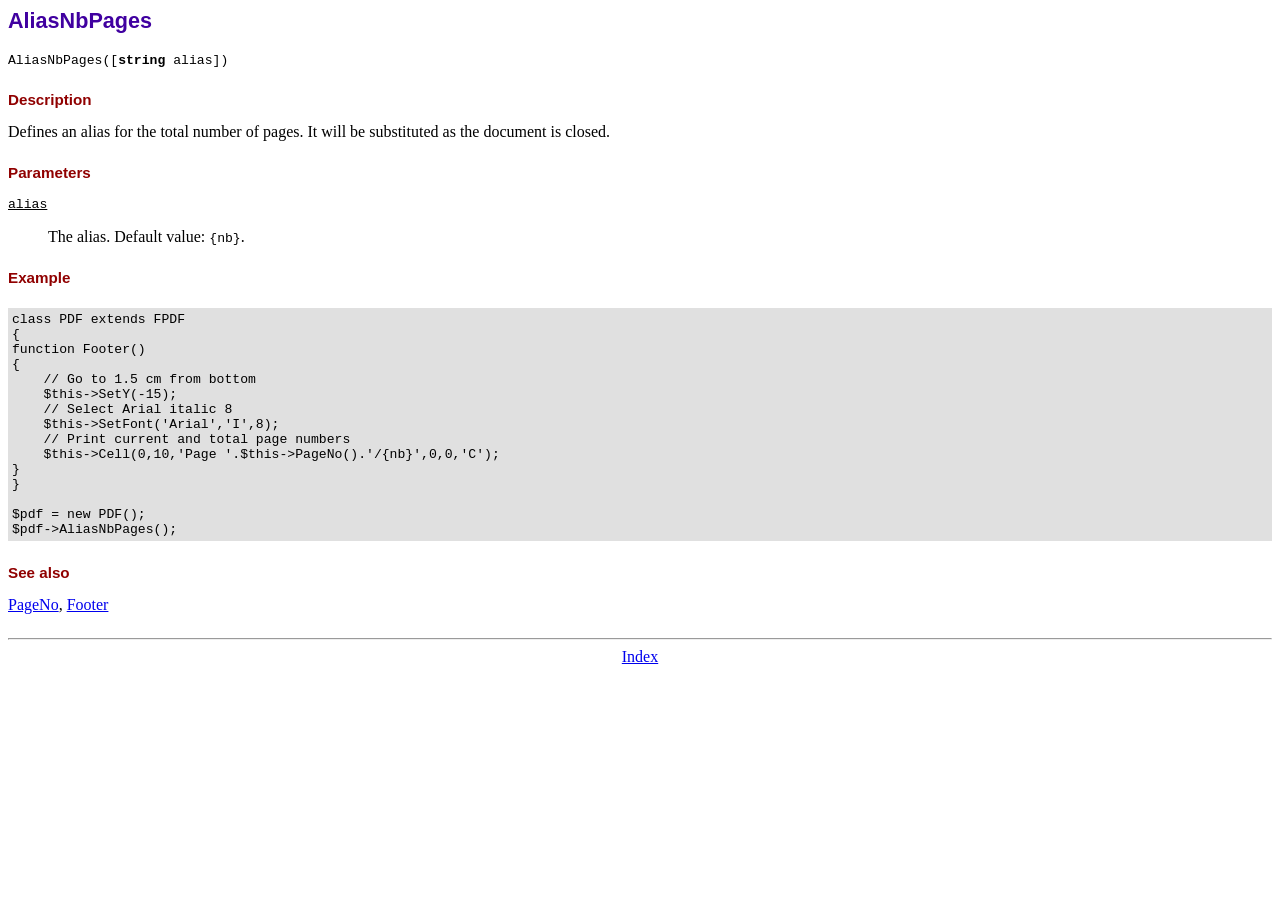
<file: library/doc/aliasnbpages.htm>
<!DOCTYPE html PUBLIC "-//W3C//DTD HTML 4.01 Transitional//EN">
<html>
<head>
<meta http-equiv="Content-Type" content="text/html; charset=ISO-8859-1">
<title>AliasNbPages</title>
<link type="text/css" rel="stylesheet" href="../fpdf.css">
</head>
<body>
<h1>AliasNbPages</h1>
<code>AliasNbPages([<b>string</b> alias])</code>
<h2>Description</h2>
Defines an alias for the total number of pages. It will be substituted as the document is
closed.
<h2>Parameters</h2>
<dl class="param">
<dt><code>alias</code></dt>
<dd>
The alias. Default value: <code>{nb}</code>.
</dd>
</dl>
<h2>Example</h2>
<div class="doc-source">
<pre><code>class PDF extends FPDF
{
function Footer()
{
    // Go to 1.5 cm from bottom
    $this-&gt;SetY(-15);
    // Select Arial italic 8
    $this-&gt;SetFont('Arial','I',8);
    // Print current and total page numbers
    $this-&gt;Cell(0,10,'Page '.$this-&gt;PageNo().'/{nb}',0,0,'C');
}
}

$pdf = new PDF();
$pdf-&gt;AliasNbPages();</code></pre>
</div>
<h2>See also</h2>
<a href="pageno.htm">PageNo</a>,
<a href="footer.htm">Footer</a>
<hr style="margin-top:1.5em">
<div style="text-align:center"><a href="index.htm">Index</a></div>
</body>
</html>
</file>
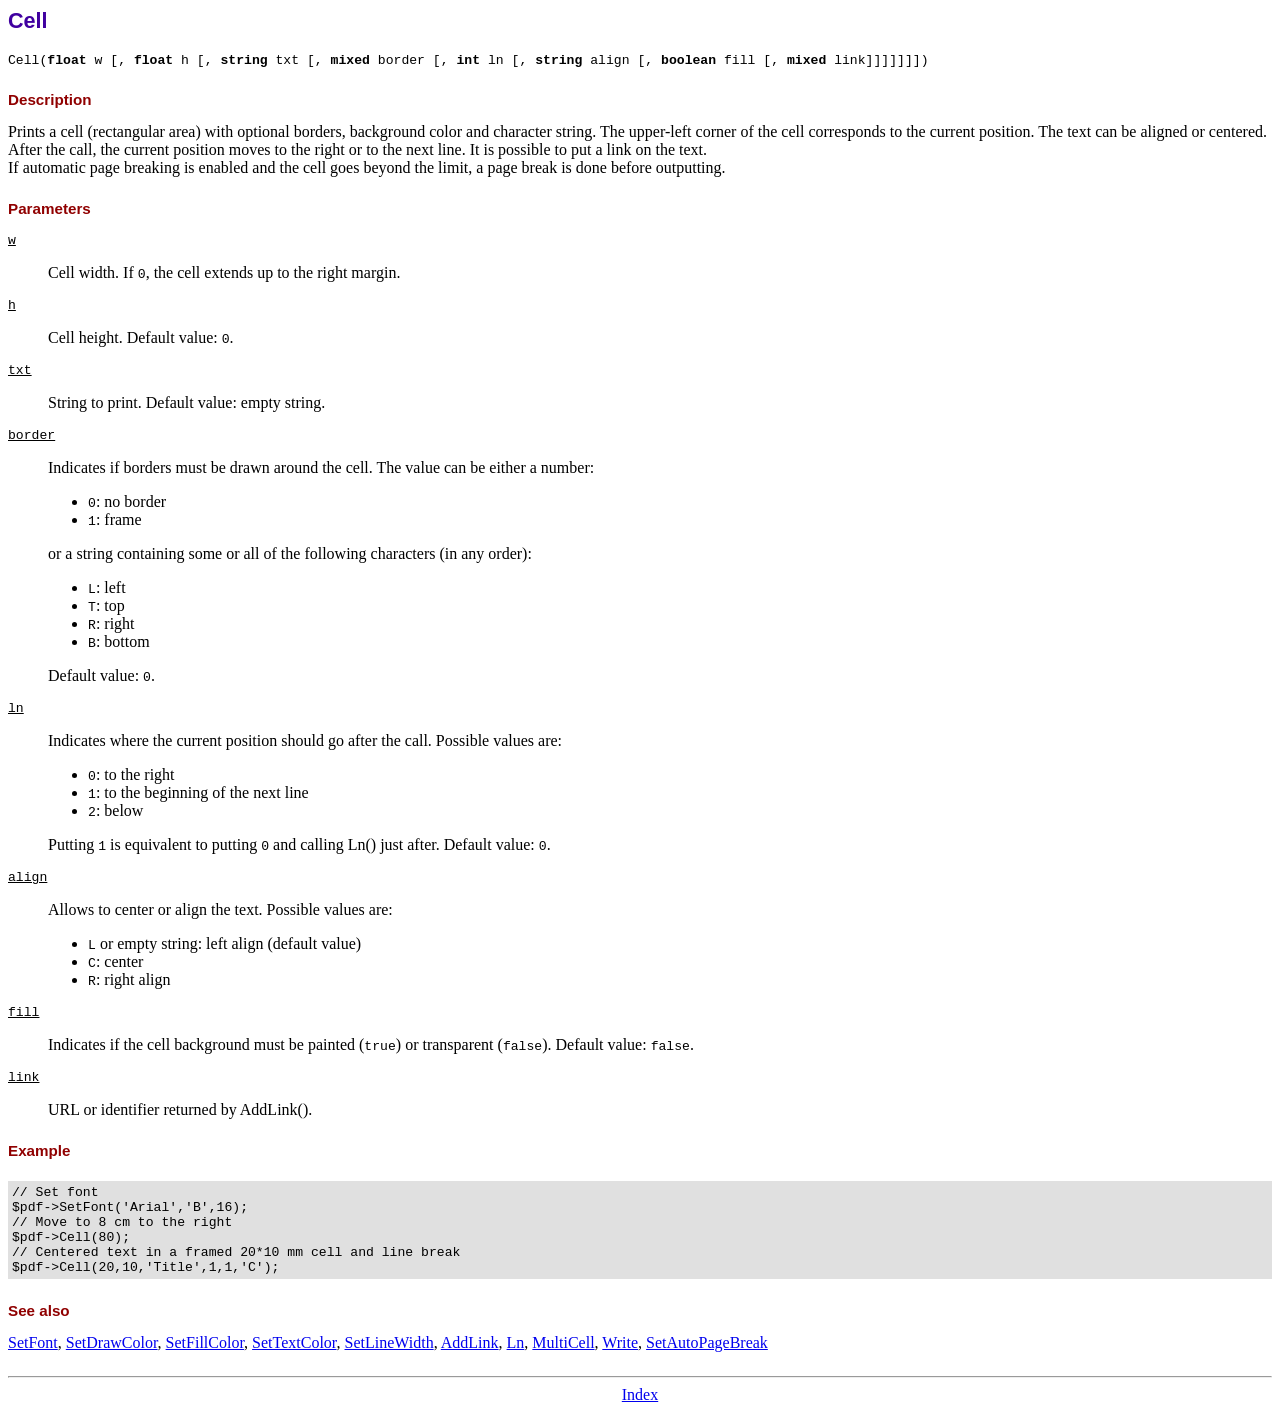
<file: library/doc/cell.htm>
<!DOCTYPE html PUBLIC "-//W3C//DTD HTML 4.01 Transitional//EN">
<html>
<head>
<meta http-equiv="Content-Type" content="text/html; charset=ISO-8859-1">
<title>Cell</title>
<link type="text/css" rel="stylesheet" href="../fpdf.css">
</head>
<body>
<h1>Cell</h1>
<code>Cell(<b>float</b> w [, <b>float</b> h [, <b>string</b> txt [, <b>mixed</b> border [, <b>int</b> ln [, <b>string</b> align [, <b>boolean</b> fill [, <b>mixed</b> link]]]]]]])</code>
<h2>Description</h2>
Prints a cell (rectangular area) with optional borders, background color and character string.
The upper-left corner of the cell corresponds to the current position. The text can be aligned
or centered. After the call, the current position moves to the right or to the next line. It is
possible to put a link on the text.
<br>
If automatic page breaking is enabled and the cell goes beyond the limit, a page break is
done before outputting.
<h2>Parameters</h2>
<dl class="param">
<dt><code>w</code></dt>
<dd>
Cell width. If <code>0</code>, the cell extends up to the right margin.
</dd>
<dt><code>h</code></dt>
<dd>
Cell height.
Default value: <code>0</code>.
</dd>
<dt><code>txt</code></dt>
<dd>
String to print.
Default value: empty string.
</dd>
<dt><code>border</code></dt>
<dd>
Indicates if borders must be drawn around the cell. The value can be either a number:
<ul>
<li><code>0</code>: no border</li>
<li><code>1</code>: frame</li>
</ul>
or a string containing some or all of the following characters (in any order):
<ul>
<li><code>L</code>: left</li>
<li><code>T</code>: top</li>
<li><code>R</code>: right</li>
<li><code>B</code>: bottom</li>
</ul>
Default value: <code>0</code>.
</dd>
<dt><code>ln</code></dt>
<dd>
Indicates where the current position should go after the call. Possible values are:
<ul>
<li><code>0</code>: to the right</li>
<li><code>1</code>: to the beginning of the next line</li>
<li><code>2</code>: below</li>
</ul>
Putting <code>1</code> is equivalent to putting <code>0</code> and calling Ln() just after.
Default value: <code>0</code>.
</dd>
<dt><code>align</code></dt>
<dd>
Allows to center or align the text. Possible values are:
<ul>
<li><code>L</code> or empty string: left align (default value)</li>
<li><code>C</code>: center</li>
<li><code>R</code>: right align</li>
</ul>
</dd>
<dt><code>fill</code></dt>
<dd>
Indicates if the cell background must be painted (<code>true</code>) or transparent (<code>false</code>).
Default value: <code>false</code>.
</dd>
<dt><code>link</code></dt>
<dd>
URL or identifier returned by AddLink().
</dd>
</dl>
<h2>Example</h2>
<div class="doc-source">
<pre><code>// Set font
$pdf-&gt;SetFont('Arial','B',16);
// Move to 8 cm to the right
$pdf-&gt;Cell(80);
// Centered text in a framed 20*10 mm cell and line break
$pdf-&gt;Cell(20,10,'Title',1,1,'C');</code></pre>
</div>
<h2>See also</h2>
<a href="setfont.htm">SetFont</a>,
<a href="setdrawcolor.htm">SetDrawColor</a>,
<a href="setfillcolor.htm">SetFillColor</a>,
<a href="settextcolor.htm">SetTextColor</a>,
<a href="setlinewidth.htm">SetLineWidth</a>,
<a href="addlink.htm">AddLink</a>,
<a href="ln.htm">Ln</a>,
<a href="multicell.htm">MultiCell</a>,
<a href="write.htm">Write</a>,
<a href="setautopagebreak.htm">SetAutoPageBreak</a>
<hr style="margin-top:1.5em">
<div style="text-align:center"><a href="index.htm">Index</a></div>
</body>
</html>
</file>
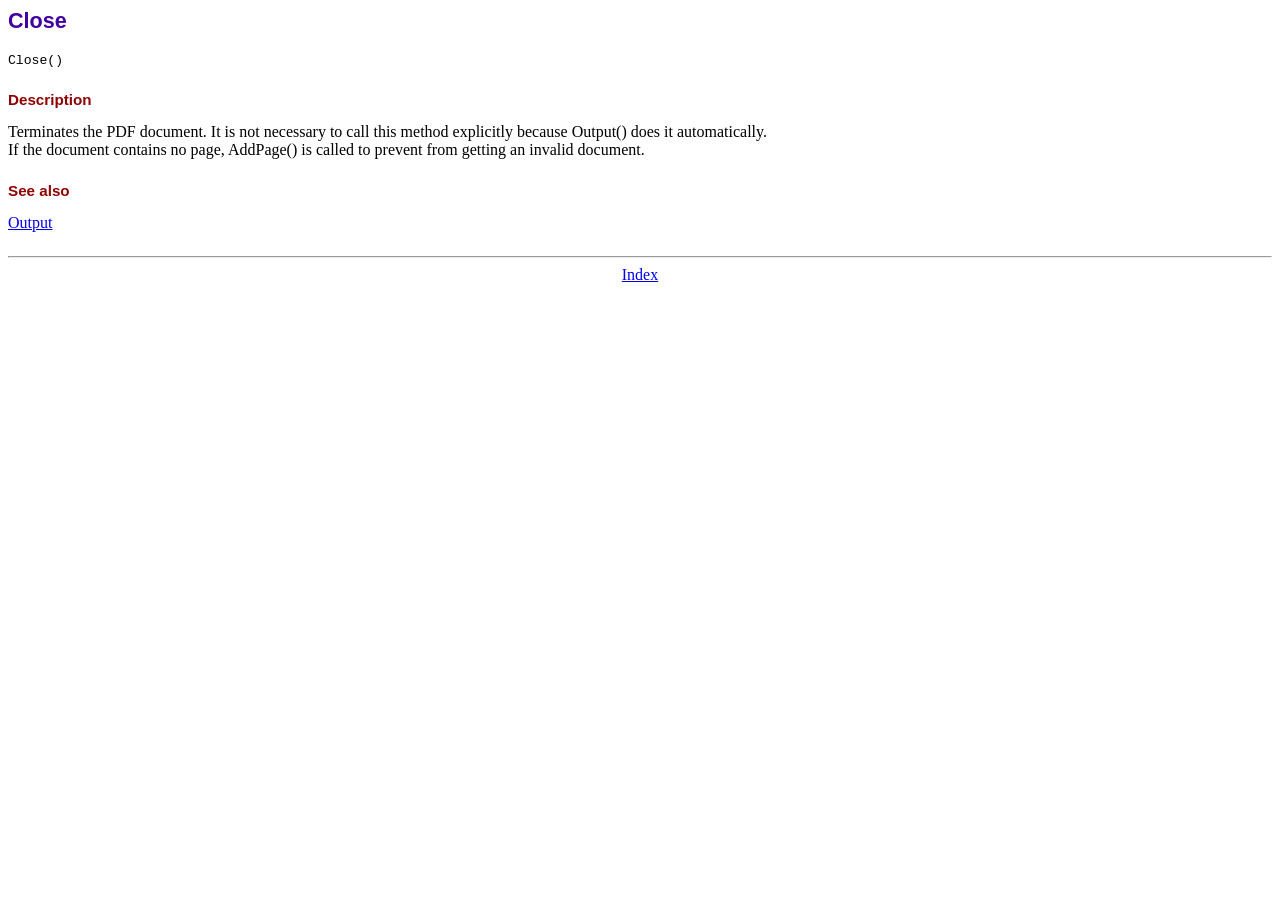
<file: library/doc/close.htm>
<!DOCTYPE html PUBLIC "-//W3C//DTD HTML 4.01 Transitional//EN">
<html>
<head>
<meta http-equiv="Content-Type" content="text/html; charset=ISO-8859-1">
<title>Close</title>
<link type="text/css" rel="stylesheet" href="../fpdf.css">
</head>
<body>
<h1>Close</h1>
<code>Close()</code>
<h2>Description</h2>
Terminates the PDF document. It is not necessary to call this method explicitly because Output()
does it automatically.
<br>
If the document contains no page, AddPage() is called to prevent from getting an invalid document.
<h2>See also</h2>
<a href="output.htm">Output</a>
<hr style="margin-top:1.5em">
<div style="text-align:center"><a href="index.htm">Index</a></div>
</body>
</html>
</file>
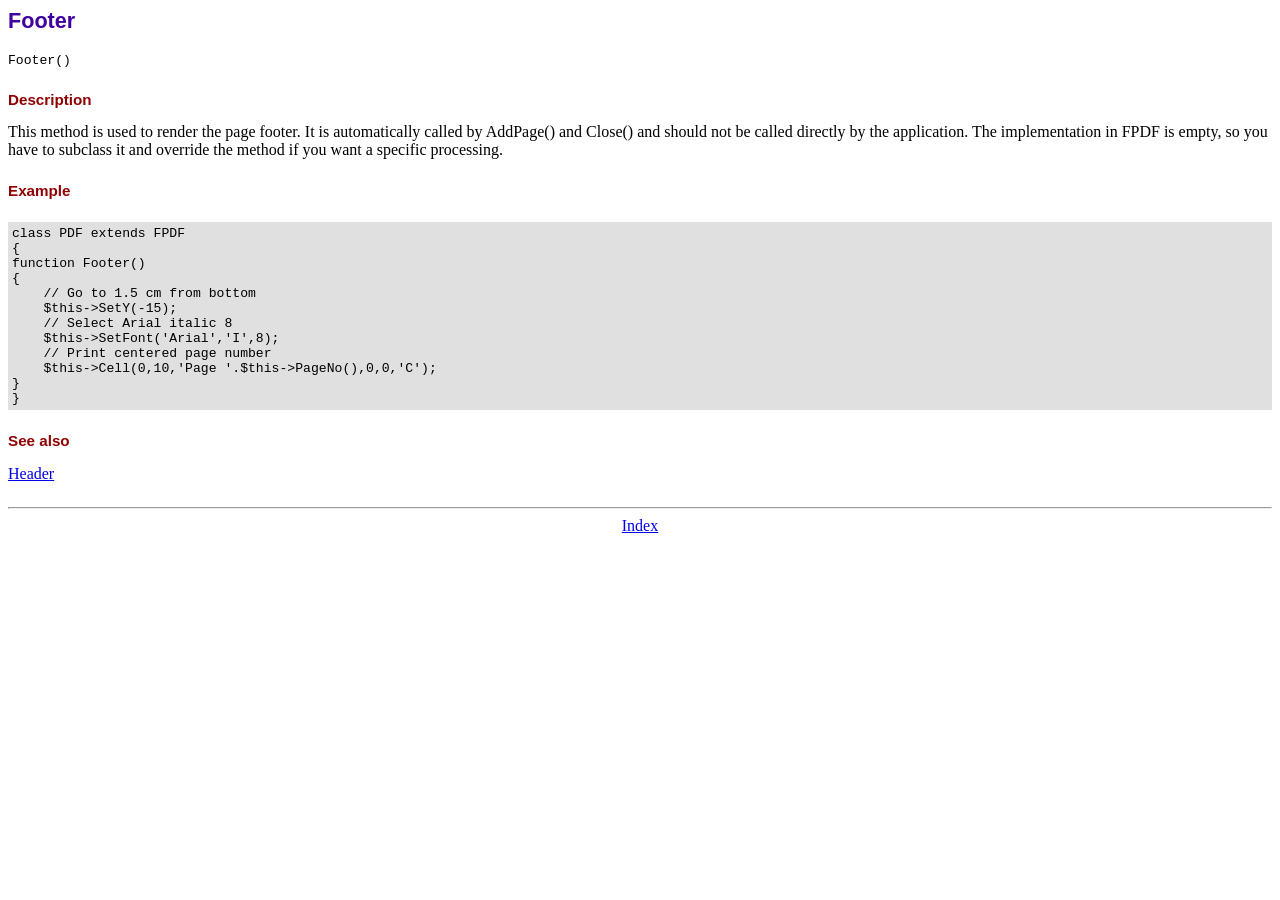
<file: library/doc/footer.htm>
<!DOCTYPE html PUBLIC "-//W3C//DTD HTML 4.01 Transitional//EN">
<html>
<head>
<meta http-equiv="Content-Type" content="text/html; charset=ISO-8859-1">
<title>Footer</title>
<link type="text/css" rel="stylesheet" href="../fpdf.css">
</head>
<body>
<h1>Footer</h1>
<code>Footer()</code>
<h2>Description</h2>
This method is used to render the page footer. It is automatically called by AddPage() and
Close() and should not be called directly by the application. The implementation in FPDF is
empty, so you have to subclass it and override the method if you want a specific processing.
<h2>Example</h2>
<div class="doc-source">
<pre><code>class PDF extends FPDF
{
function Footer()
{
    // Go to 1.5 cm from bottom
    $this-&gt;SetY(-15);
    // Select Arial italic 8
    $this-&gt;SetFont('Arial','I',8);
    // Print centered page number
    $this-&gt;Cell(0,10,'Page '.$this-&gt;PageNo(),0,0,'C');
}
}</code></pre>
</div>
<h2>See also</h2>
<a href="header.htm">Header</a>
<hr style="margin-top:1.5em">
<div style="text-align:center"><a href="index.htm">Index</a></div>
</body>
</html>
</file>
<file: library/fpdf.css>
body {font-family:"Times New Roman",serif}
h1 {font:bold 135% Arial,sans-serif; color:#4000A0; margin-bottom:0.9em}
h2 {font:bold 95% Arial,sans-serif; color:#900000; margin-top:1.5em; margin-bottom:1em}
dl.param dt {text-decoration:underline}
dl.param dd {margin-top:1em; margin-bottom:1em}
dl.param ul {margin-top:1em; margin-bottom:1em}
tt, code, kbd {font-family:"Courier New",Courier,monospace; font-size:82%}
div.source {margin-top:1.4em; margin-bottom:1.3em}
div.source pre {display:table; border:1px solid #24246A; width:100%; margin:0em; font-family:inherit; font-size:100%}
div.source code {display:block; border:1px solid #C5C5EC; background-color:#F0F5FF; padding:6px; color:#000000}
div.doc-source {margin-top:1.4em; margin-bottom:1.3em}
div.doc-source pre {display:table; width:100%; margin:0em; font-family:inherit; font-size:100%}
div.doc-source code {display:block; background-color:#E0E0E0; padding:4px}
.kw {color:#000080; font-weight:bold}
.str {color:#CC0000}
.cmt {color:#008000}
p.demo {text-align:center; margin-top:-0.9em}
a.demo {text-decoration:none; font-weight:bold; color:#0000CC}
a.demo:link {text-decoration:none; font-weight:bold; color:#0000CC}
a.demo:hover {text-decoration:none; font-weight:bold; color:#0000FF}
a.demo:active {text-decoration:none; font-weight:bold; color:#0000FF}
</file>
<file: Chartjs/samples/style.css>
@import url('https://maxcdn.bootstrapcdn.com/font-awesome/4.7.0/css/font-awesome.min.css');
@import url('https://fonts.googleapis.com/css?family=Lato:100,300,400,700,900');

body, html {
	color: #333538;
	font-family: 'Lato', sans-serif;
	line-height: 1.6;
	padding: 0;
	margin: 0;
}

a {
	color: #f27173;
	text-decoration: none;
}

a:hover {
	color: #e25f5f;
	text-decoration: underline;
}

.content {
	max-width: 800px;
	margin: auto;
	padding: 16px 32px;
}

.header {
	text-align: center;
	padding: 32px 0;
}

.wrapper {
	min-height: 400px;
	padding: 16px 0;
	position: relative;
}

.wrapper.col-2 {
	display: inline-block;
	min-height: 256px;
	width: 49%;
}

@media (max-width: 400px) {
	.wrapper.col-2 {
		width: 100%
	}
}

.wrapper canvas {
	-moz-user-select: none;
	-webkit-user-select: none;
	-ms-user-select: none;
}

.toolbar {
	display: flex;
}

.toolbar > * {
	margin: 0 8px 0 0;
}

.btn {
	background-color: #aaa;
	border-radius: 4px;
	color: white;
	padding: 0.25rem 0.75rem;
}

.btn .fa {
	font-size: 1rem;
}

.btn:hover {
	background-color: #888;
	color: white;
	text-decoration: none;
}

.btn-chartjs { background-color: #f27173; }
.btn-chartjs:hover { background-color: #e25f5f; }
.btn-docs:hover { background-color: #2793db; }
.btn-docs { background-color: #36A2EB; }
.btn-docs:hover { background-color: #2793db; }
.btn-gh { background-color: #444; }
.btn-gh:hover { background-color: #333; }

.btn-on {
	border-style: inset;
}

.chartjs-title {
	font-size: 2rem;
	font-weight: 600;
	white-space: nowrap;
}

.chartjs-title::before {
	background-image: url(logo.svg);
	background-position: left center;
	background-repeat: no-repeat;
	background-size: 40px;
	content: 'Chart.js | ';
	color: #f27173;
	font-weight: 600;
	padding-left: 48px;
}

.chartjs-caption {
	font-size: 1.2rem;
}

.chartjs-links {
	display: flex;
	justify-content: center;
	padding: 8px 0;
}

.chartjs-links a {
	align-items: center;
	display: flex;
	font-size: 0.9rem;
	margin: 0.2rem;
}

.chartjs-links .fa:before {
	margin-right: 0.5em;
}

.samples-category {
	display: inline-block;
	margin-bottom: 32px;
	vertical-align: top;
	width: 25%;
}

.samples-category > .title {
	color: #aaa;
	font-weight: 300;
	font-size: 1.5rem;
}

.samples-category:hover > .title {
	color: black;
}

.samples-category > .items {
	padding: 8px 0;
}

.samples-entry {
	padding: 0 0 4px 0;
}

.samples-entry > .title {
	font-weight: 700;
}

@media (max-width: 640px) {
	.samples-category { width: 33%; }
}

@media (max-width: 512px) {
	.samples-category { width: 50%; }
}

@media (max-width: 420px) {
	.chartjs-caption { font-size: 1.05rem; }
	.chartjs-title::before { content: ''; }
	.chartjs-links a { flex-direction: column; }
	.chartjs-links .fa { margin: 0 }
	.samples-category { width: 100%; }
}

.analyser table {
	color: #333;
	font-size: 0.9rem;
	margin: 8px 0;
	width: 100%
}

.analyser th {
	background-color: #f0f0f0;
	padding: 2px;
}

.analyser td {
	padding: 2px;
	text-align: center;
}
</file>
